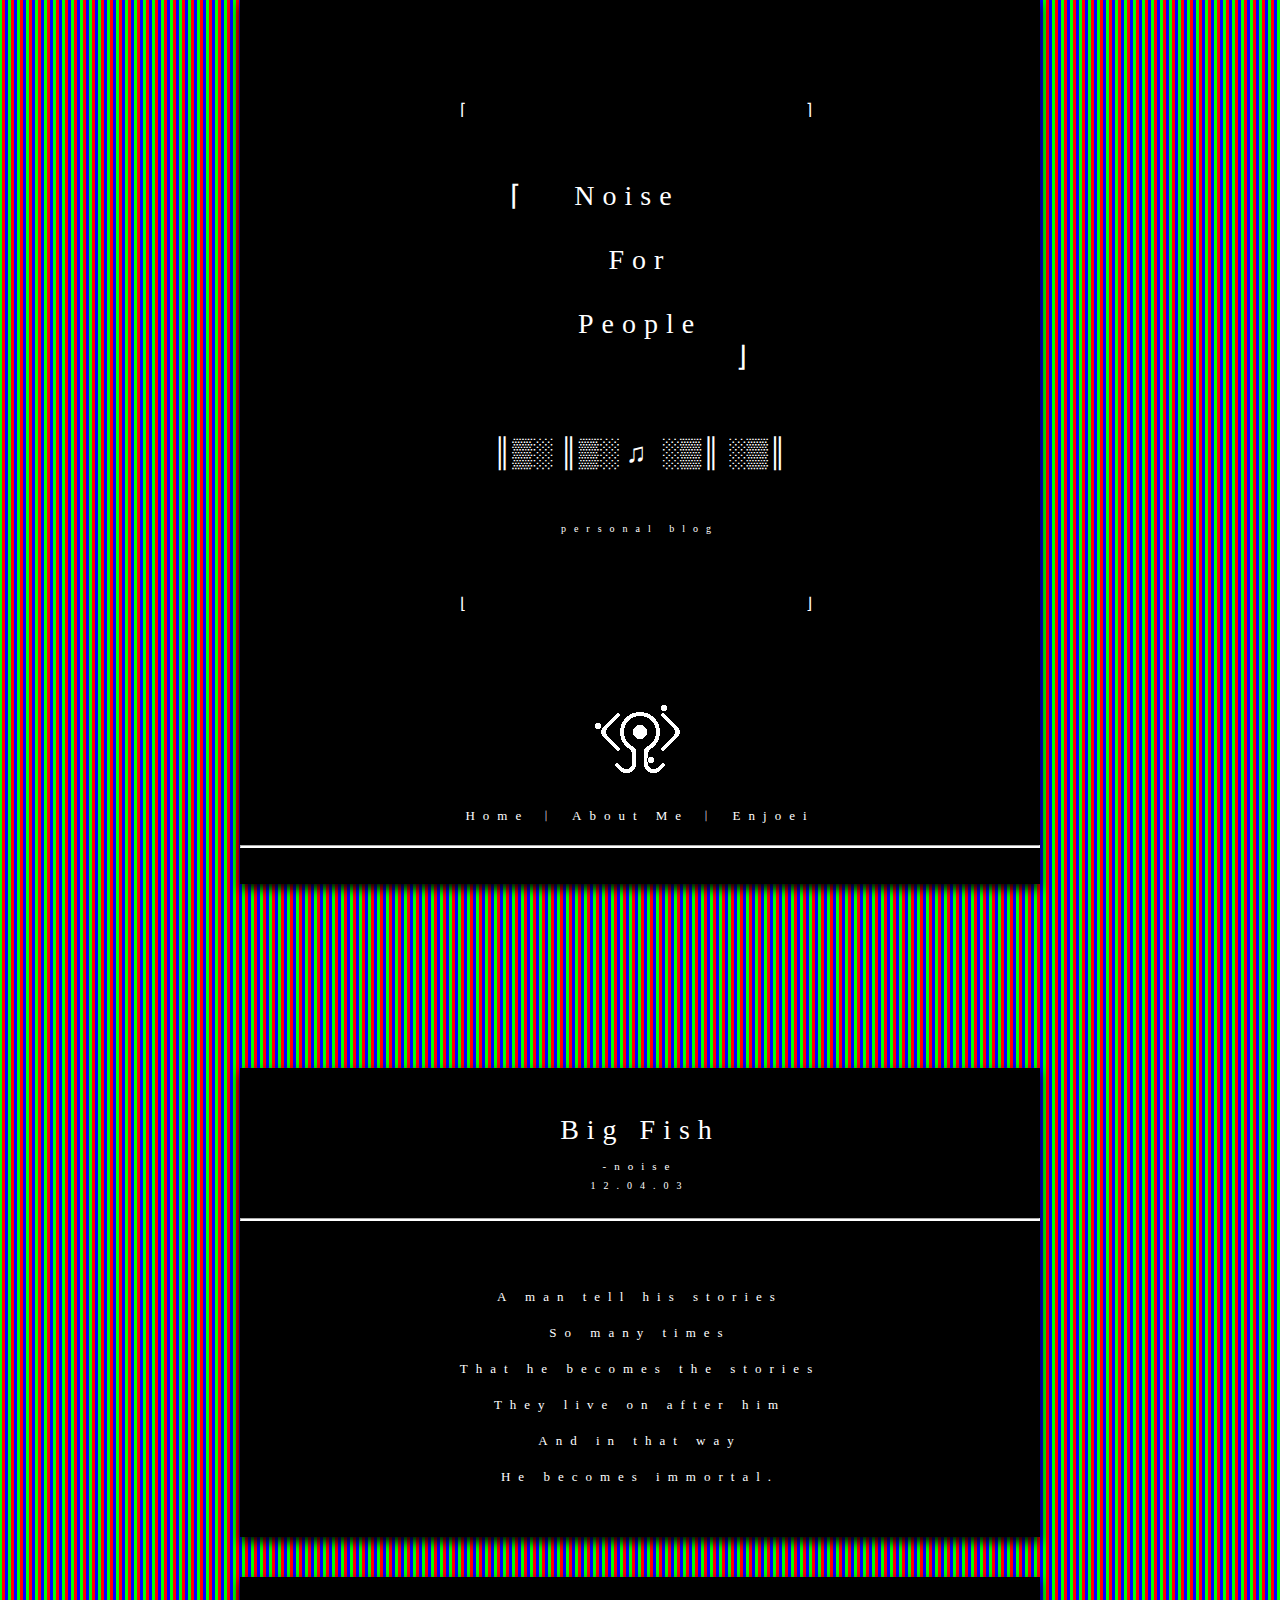
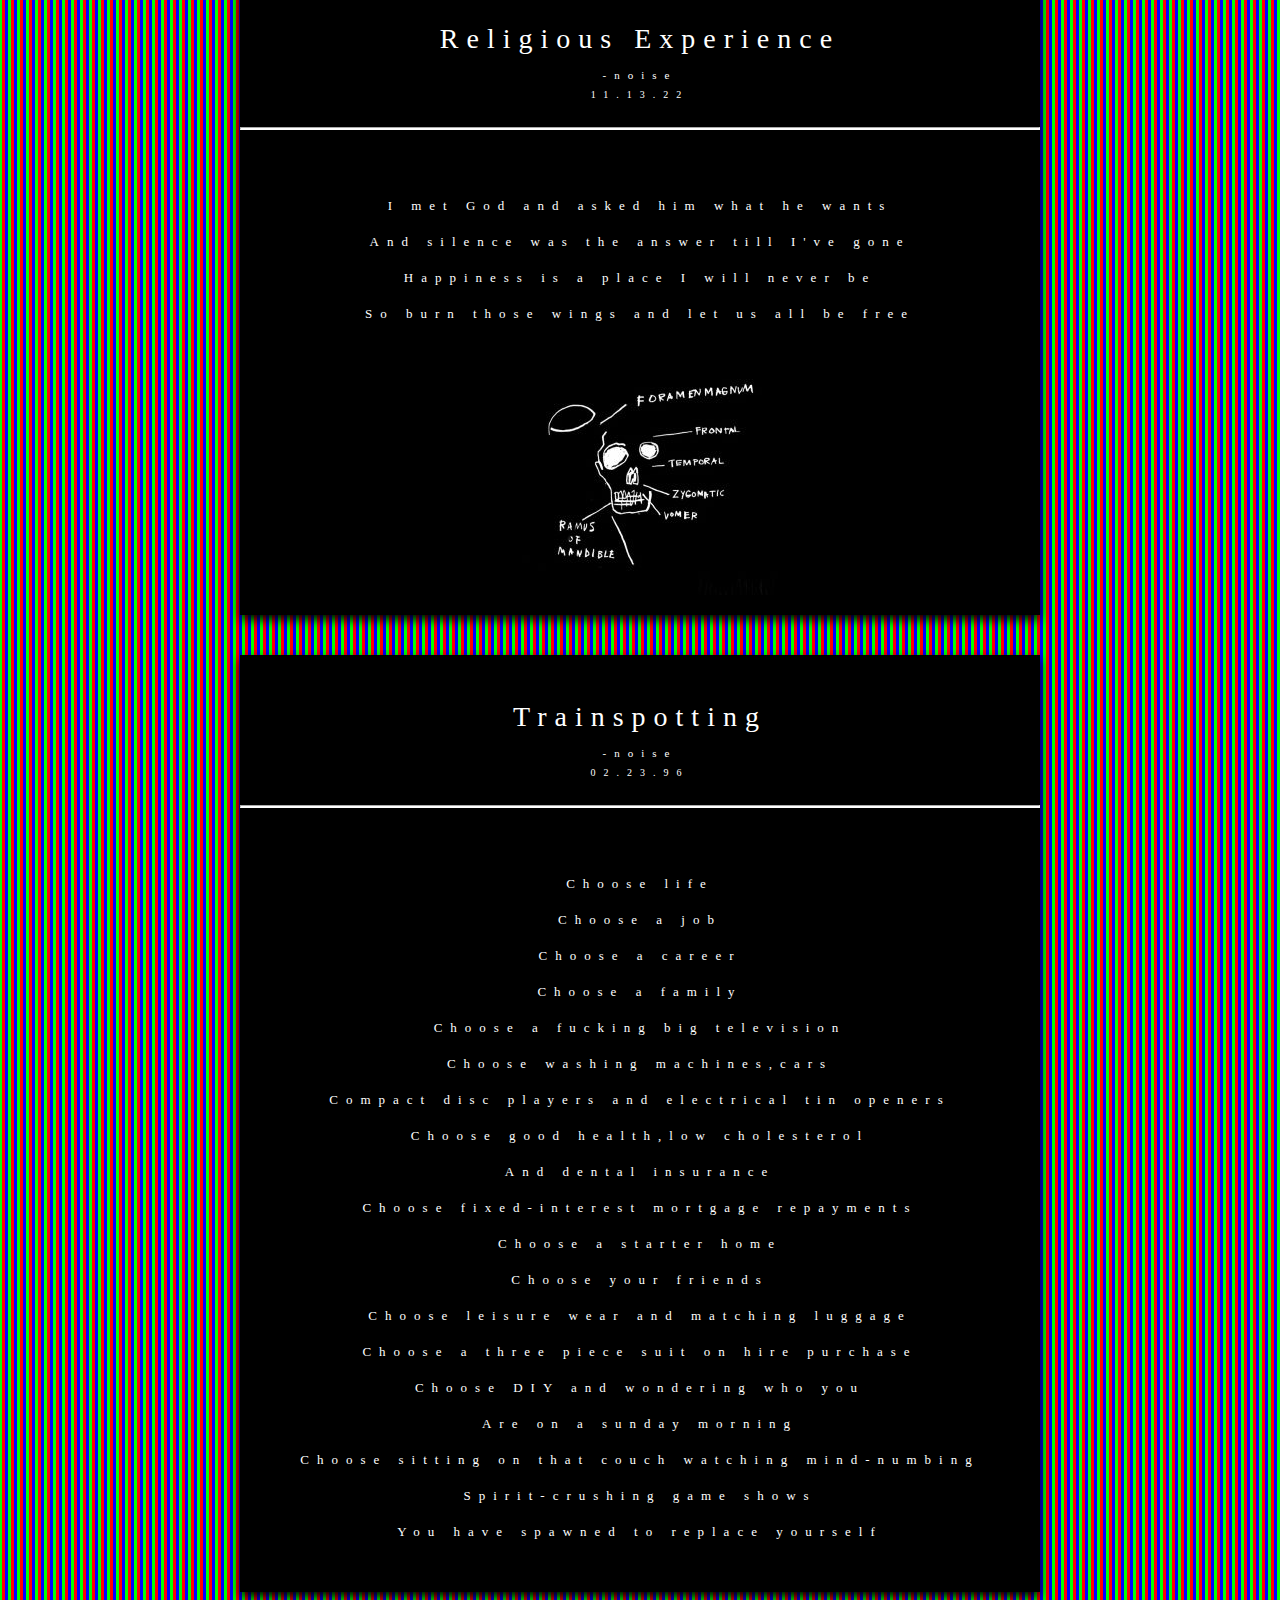
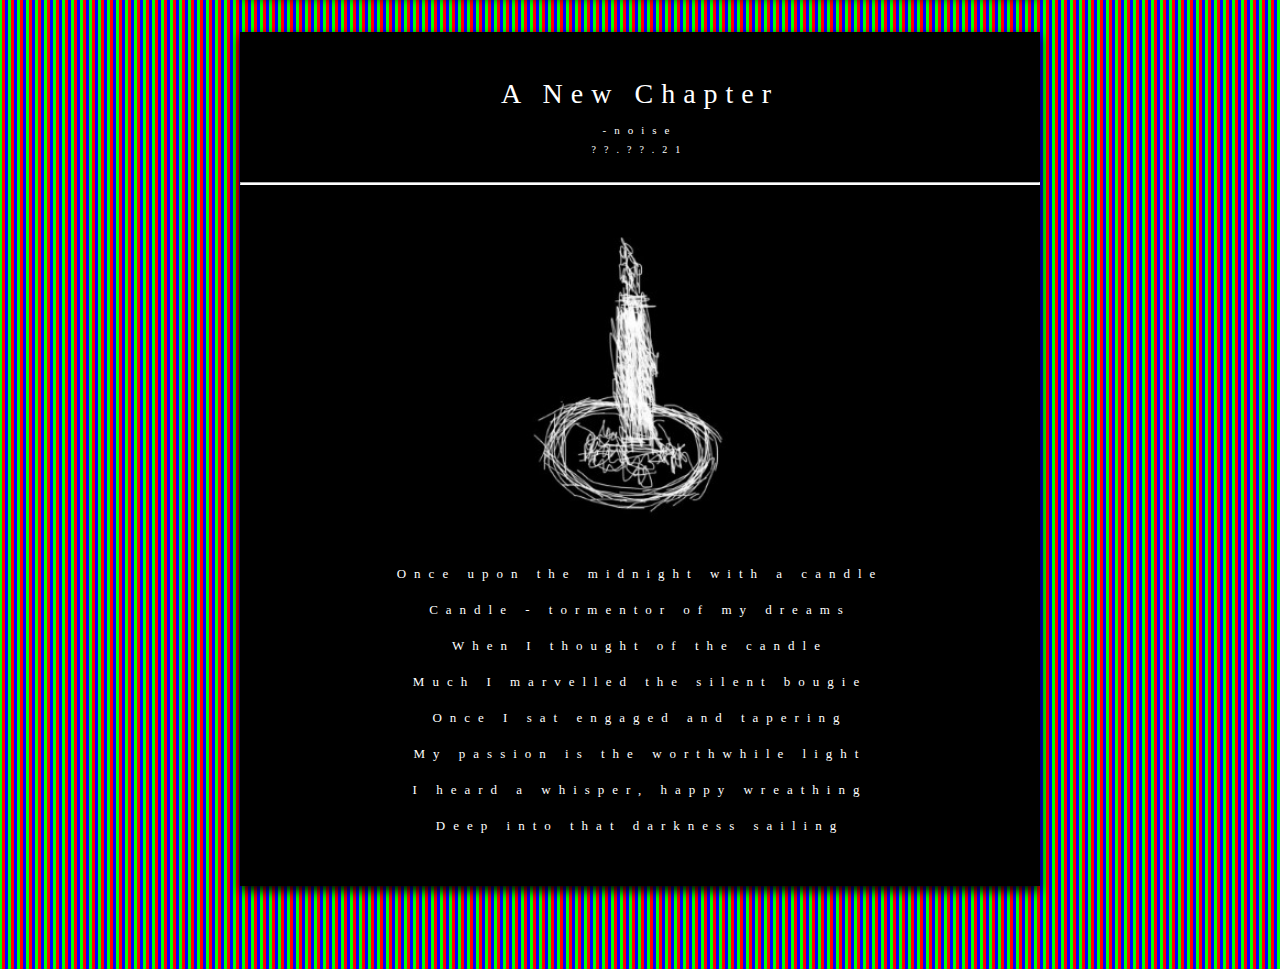
<file: index.html>
<!DOCTYPE html>
<html xmlns="http://www.w3.org/1999/xhtml">


<head>
<meta http-equiv="Content-Type" content="text/html; charset=UTF-8" />
<meta name="viewport" content="width=device-width, initial-scale=0.5">
<title>ₙ ₒ ᵢ ₛ ₑ  𝆑 ₒ ᵣ  ₚ ₑ ₒ ₚ ₗ ₑ </title>

<link rel="stylesheet" type="text/css" href="stylesheet.css">
<link type="text/css" rel="stylesheet" media="screen and (max-width: 800px)" href="stylesheetU800px.css">

<!--   <link rel="shortcut icon" type="img/jpg" href=""> -->
</head>

<body>
<div id="navbar">
  <p class="blinkFrame blink"> &lceil; </p>
  <p class="blinkFrame blink"> &rceil; </p>
  <h1> <span class="wiredAnim"> &lceil;&nbsp;&nbsp;&nbsp;Noise&nbsp;&nbsp;&nbsp;&nbsp;&nbsp;&nbsp;<br><br>
    </span> <span class="wdel1s">For</span> <br> <br>
    <span class="wdel2s"> People </span> <span class="wdel3s"> <br>
    &nbsp;&nbsp;&nbsp;&nbsp;&nbsp;&nbsp;&nbsp;&nbsp;&nbsp;&nbsp;&nbsp;&nbsp;&nbsp;&nbsp;&rfloor;<br>
    </span> <br />
    <br />
    <span id="note"> <span class="del6s">║</span><span class="del5s">▒</span><span class="del4s">░</span> <span class="del2s">║</span><span class="del1s5ms">▒</span><span class="del1s">░</span> <span class="Bfast">♫</span> <span class="del1s">░</span><span class="del1s5ms">▒</span><span class="del2s">║</span> <span class="del4s">░</span><span class="del5s">▒</span><span class="del6s">║</span> </span> </h1>
  <br />
<!-- <h6>[make me sad]</h6> -->
  <br />
  <br />
  <p class="intro"> personal blog </p>
<!--   <br />
 <br /> -->
  <!--  <p class="copy"> Copyright  &copy; 2021 </p> -->
  
  <p class="blinkFrame blink"> &lfloor; </p>
  <p class="blinkFrame blink"> &rfloor; </p>
  <img class="logo" src="ezgif.com-gif-maker.gif" />
  <p id="navline">  <a href="index.html">Home</a> ︱ <a href="AboutMe.html">About Me</a> ︱  
<!-- <a href="playlist.html">Playlist</a>   --> <a href="https://www.enjoei.com.br/@tom-loja?sid=77dac0d0-47df-4795-96f1-bfb64754f26e-1656747825191" target=”_blank”>Enjoei</a>
  <hr />
  <br />

  <br />
</div>
<br>
  <br>
  <br>
  <br>
   <br>
  <br>
  <br>
  <br>
</a>
  
  <div class="article">
  <div class="iconA"></div>
  <h1>Big Fish</h1>
  <h5 class="author">-noise<br />
  </h5>
  <h5 class="date">12.04.03</h5>
     <br />
  <br />
  <hr />
  <br>
  <br>
  <br>
    <p>A man tell his stories</p>
    <p>So many times</p>
    <p>That he becomes the stories</p>
    <p>They live on after him</p>
    <p>And in that way</p>
    <p>He becomes immortal.</p>
   <br>
  <br>
</div> 
     
  <div class="article">
  <div class="iconA"></div>
  <h1>Religious Experience</h1>
  <h5 class="author">-noise<br />
  </h5>
  <h5 class="date">11.13.22</h5>
  <br />
  <br />
  <hr />
  <br>
  <br>
  <br>
    <p>I met God and asked him what he wants</p>
    <p>And silence was the answer till I've gone</p>
        <p>Happiness is a place I will never be</p>
    <p>So burn those wings and let us all be free</p>
    <br>
    
 <img src="skull3.png"> 
      <br>
    <br>
 
  </div>
  
    

<div class="article">
  <div class="iconA"></div>
  <h1>Trainspotting</h1>
  <h5 class="author">-noise<br />
  </h5>
  <h5 class="date">02.23.96</h5>
  <br />
  <br />
  <hr />
  <br>
  <br>
  <br>
  <p>Choose life</p>
  <p>Choose a job</p>
  <p>Choose a career</p>
  <p>Choose a family</p>
  <p>Choose a fucking big television</p>
  <p>Choose washing machines,cars</p>
  <p>Compact disc players and electrical tin openers</p>
  <p>Choose good health,low cholesterol</p>
  <p>And dental insurance</p>
  <p>Choose fixed-interest mortgage repayments</p>
  <p>Choose a starter home</p>
  <p>Choose your friends</p>
  <p>Choose leisure wear and matching luggage</p>
  <p>Choose a three piece suit on hire purchase</p>
  <p>Choose DIY and wondering who you</p>
  <p>Are on a sunday morning</p>
  <p>Choose sitting on that couch watching mind-numbing</p>
  <p>Spirit-crushing game shows</p>
  <p>You have spawned to replace yourself</p>
  
  <br>
  <br>
</div>




<div class="article">
  <div class="iconA"></div>
  <h1>A New Chapter </h1>
  <h5 class="author">-noise<br />
  </h5>
  <h5 class="date">??.??.21</h5>
  <br />
  <br />
  <hr />
  <br>
  <br>
  <img src="candle2.png">
  <br>
  <br>
  <p>Once upon the midnight with a candle</p>
  <p>Candle - tormentor of my dreams</p>
  <p>When I thought of the candle</p>
  <p>Much I marvelled the silent bougie</p>
  <p>Once I sat engaged and tapering</p>
  <p>My passion is the worthwhile light</p>
  <p>I heard a whisper, happy wreathing</p>
  <p>Deep into that darkness sailing</p>
  <br>
  <br>
</div>


</div>
 <div id="footer">
  <br>
<!--  <span>noise<i>　&copy; MMXXI</i> </span> </div> -->

</body>


</html>
</file>
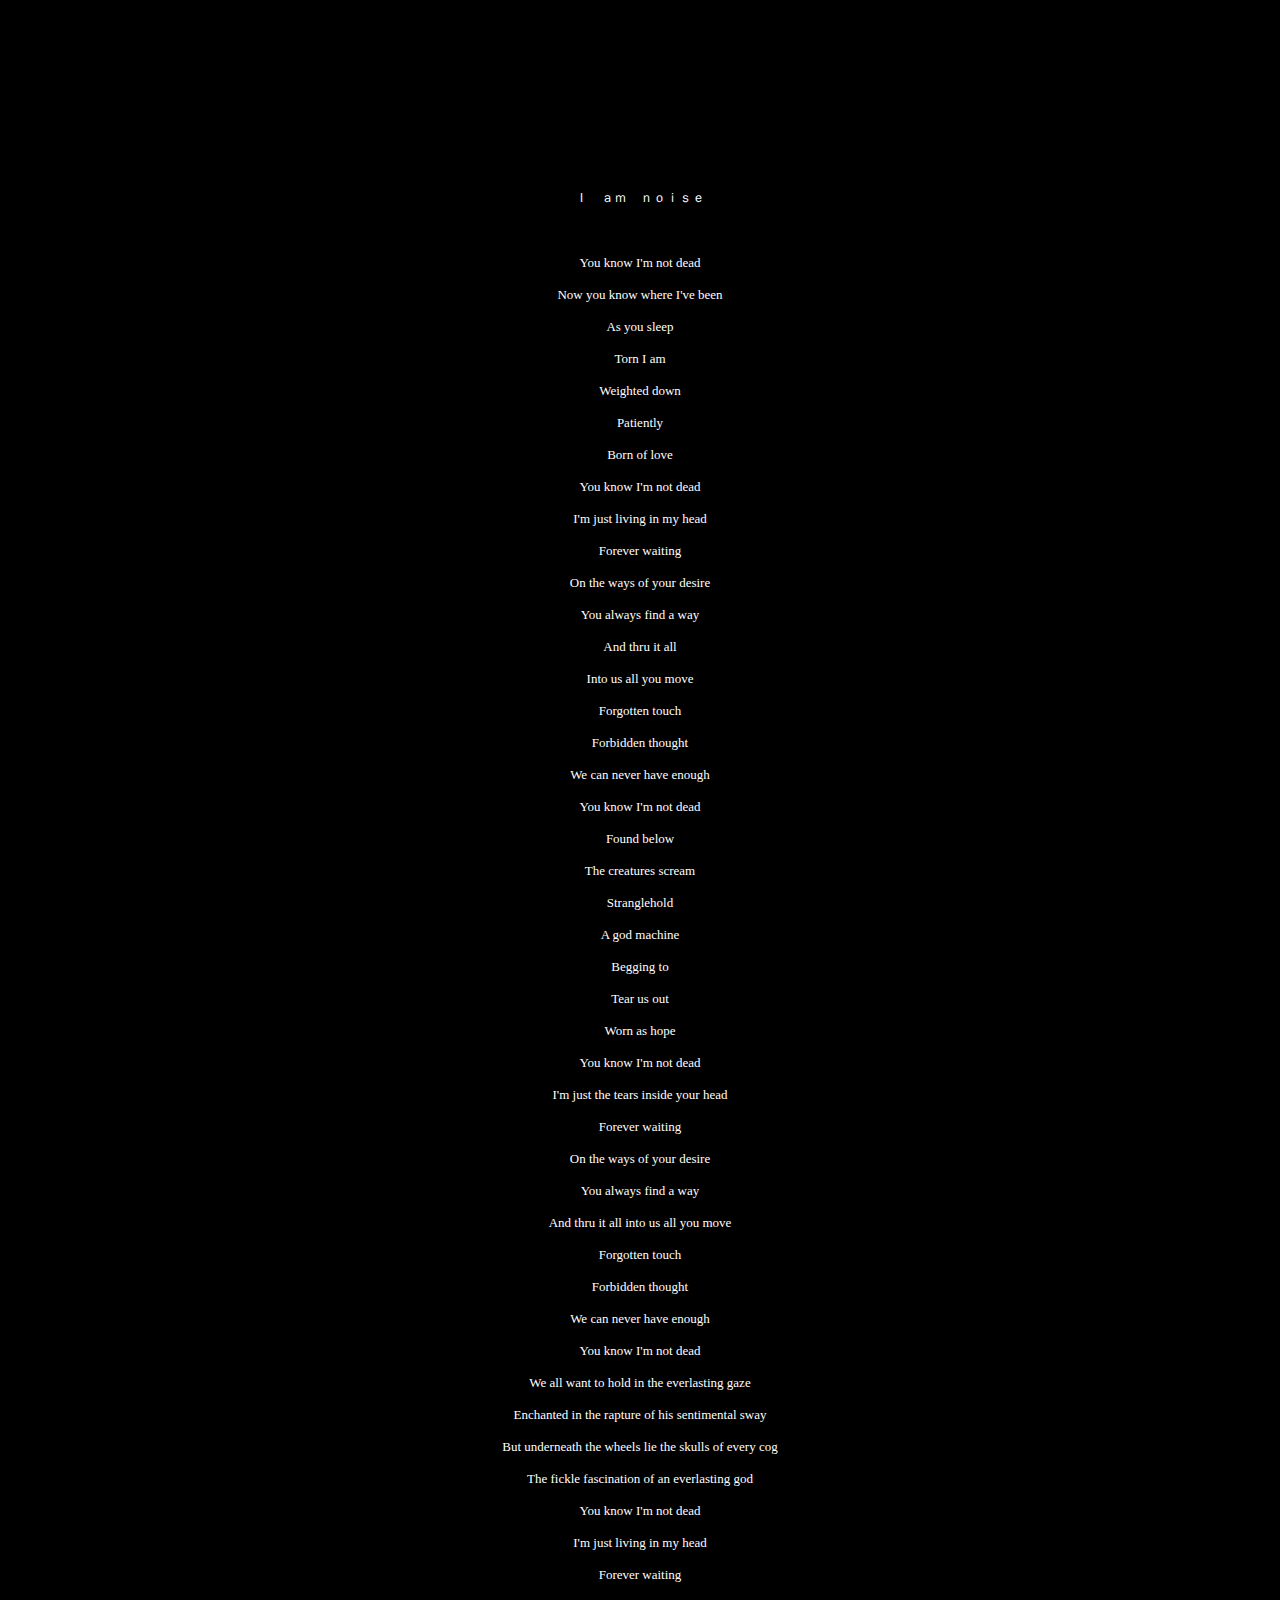
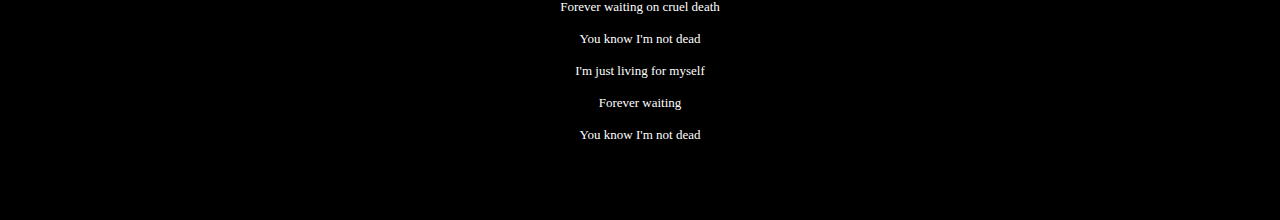
<file: AboutMe.html>
<!DOCTYPE html>
<html>



<head>



  <meta charset="UTF-8">
  <meta name="viewport" content="width=device-width, initial-scale=1.0">
  <title>ⁱˢ ᵗʸᵖⁱⁿᵍ···  </title>
  
  </head>
  
<body 
style="background-color:#000; margin:auto; font-size: 13px;" >


<div align="center">
<br>
<br>
<br>



<br>
<br>
<br>
<br>
<br>
<br>
<br>

 
<br><p style="color:#fff">Ｉ　ａｍ　ｎｏｉｓｅ
<br>
  <br>
<br>
<br>You know I'm not dead 
<br>
<br>Now you know where I've been 
<br>
<br>As you sleep 
<br>
<br>Torn I am 
<br>
<br>Weighted down 
<br>
<br>Patiently 
<br>
<br>Born of love 
<br>
<br>You know I'm not dead 
<br>
<br>I'm just living in my head 
<br>
<br>Forever waiting 
<br>
<br>On the ways of your desire 
<br>
<br>You always find a way 
<br>
<br>And thru it all 
<br>
<br>Into us all you move 
<br>
<br>Forgotten touch 
<br>
<br>Forbidden thought 
<br>
<br>We can never have enough 
<br>
<br>You know I'm not dead 
<br>
<br>Found below 
<br>
<br>The creatures scream 
<br>
<br>Stranglehold 
<br>
<br>A god machine 
<br>
<br>Begging to 
<br>
<br>Tear us out 
<br>
<br>Worn as hope 
<br>
<br>You know I'm not dead 
<br>
<br>I'm just the tears inside your head 
<br>
<br>Forever waiting 
<br>
<br>On the ways of your desire 
<br>
<br>You always find a way 
<br>
<br>And thru it all into us all you move 
<br>
<br>Forgotten touch 
<br>
<br>Forbidden thought 
<br>
<br>We can never have enough 
<br>
<br>You know I'm not dead 
<br>
<br>We all want to hold in the everlasting gaze 
<br>
<br>Enchanted in the rapture of his sentimental sway 
<br>
<br>But underneath the wheels lie the skulls of every cog 
<br>
<br>The fickle fascination of an everlasting god 
<br>
<br>You know I'm not dead 
<br>
<br>I'm just living in my head 
<br>
<br>Forever waiting 
<br>
<br>Forever waiting on cruel death 
<br>
<br>You know I'm not dead 
<br>
<br>I'm just living for myself 
<br>
<br>Forever waiting 
<br>
<br>You know I'm not dead
<br><br></p>◆

<br>
<br>
<br>
</div>
</body>


</html>
</file>
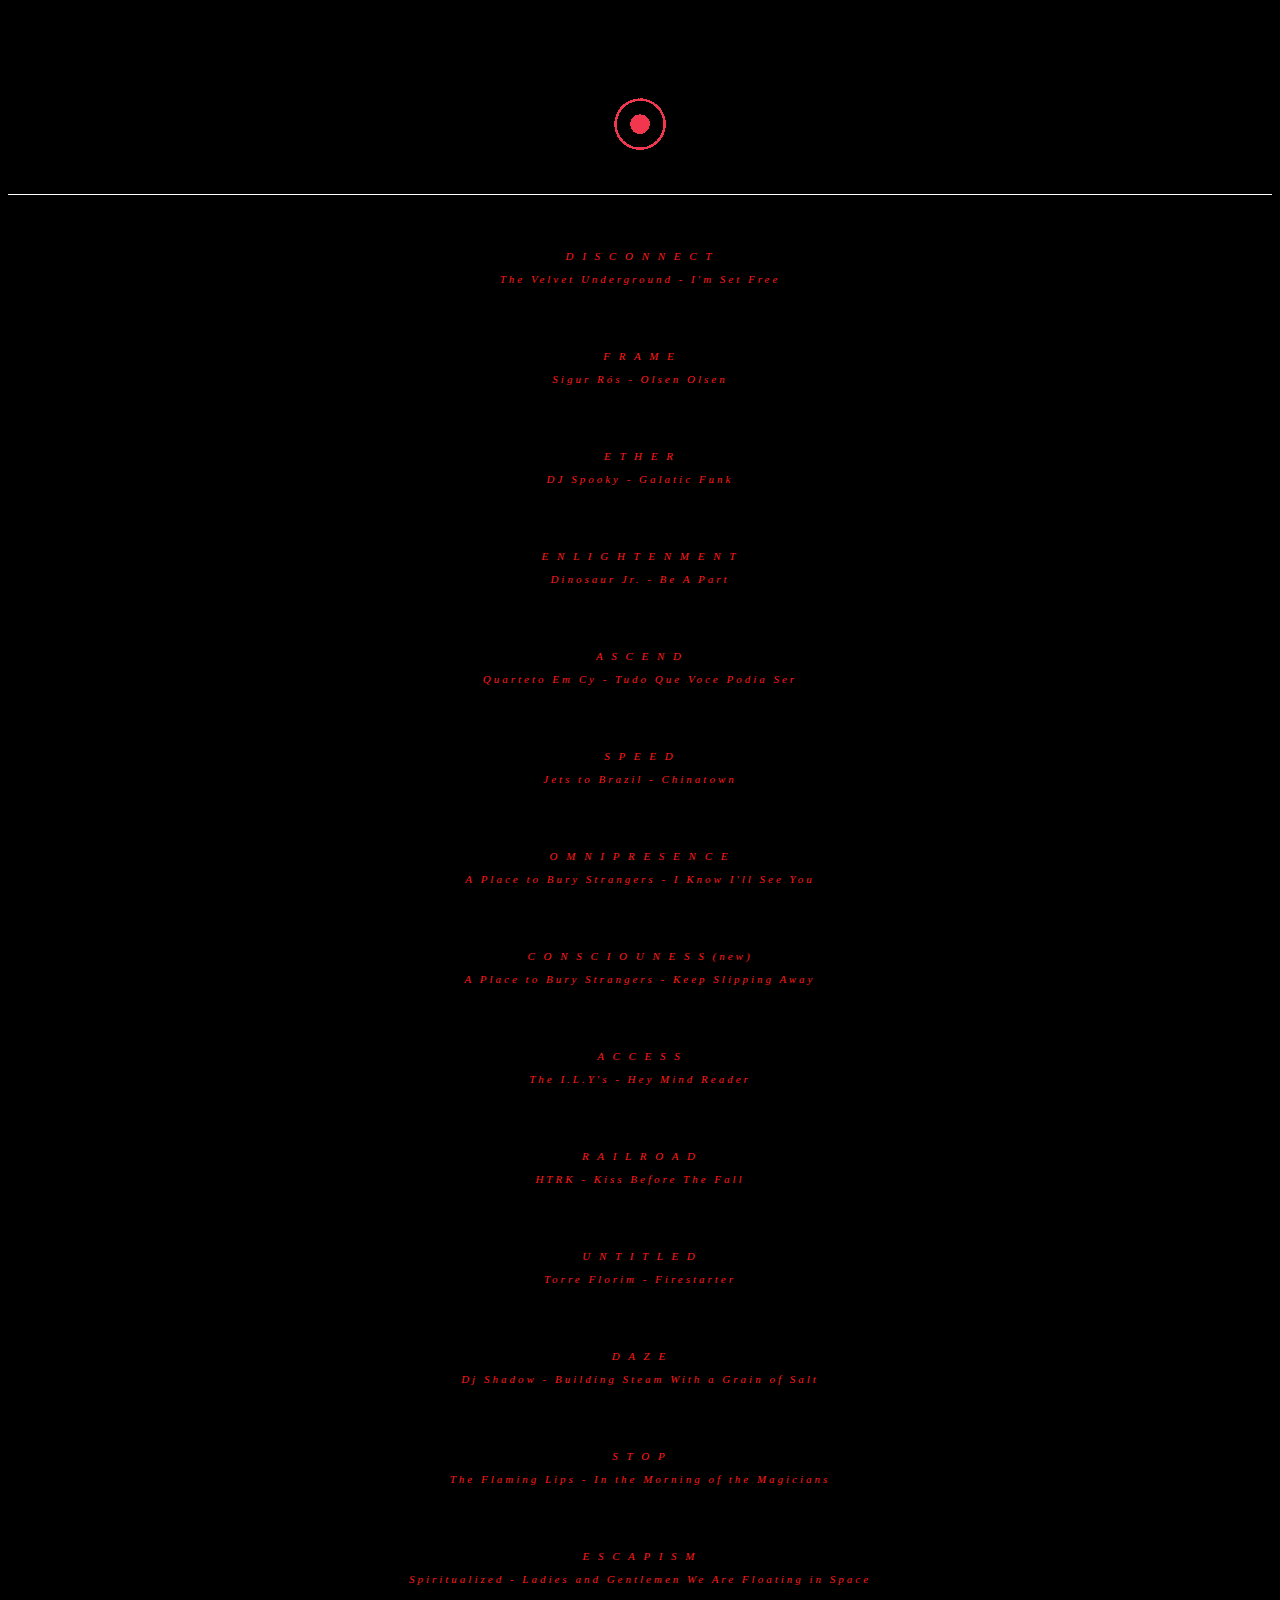
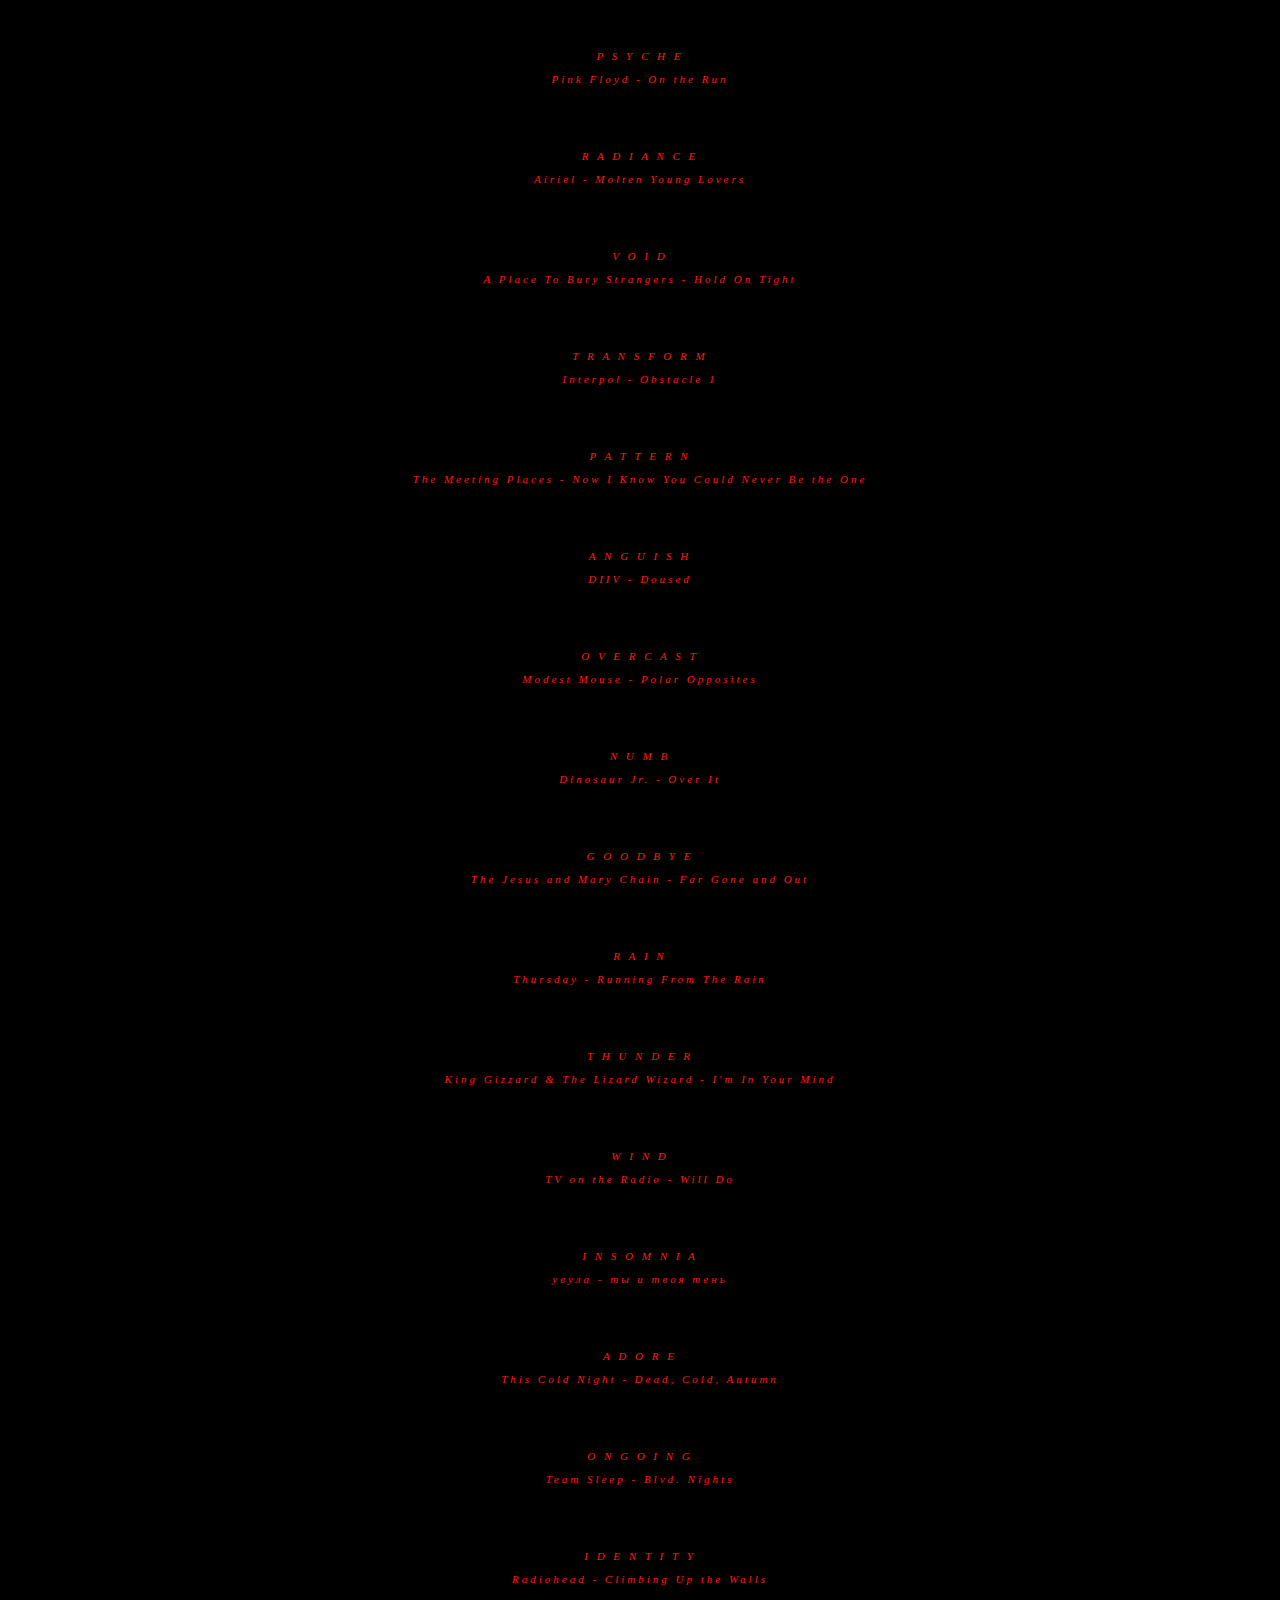
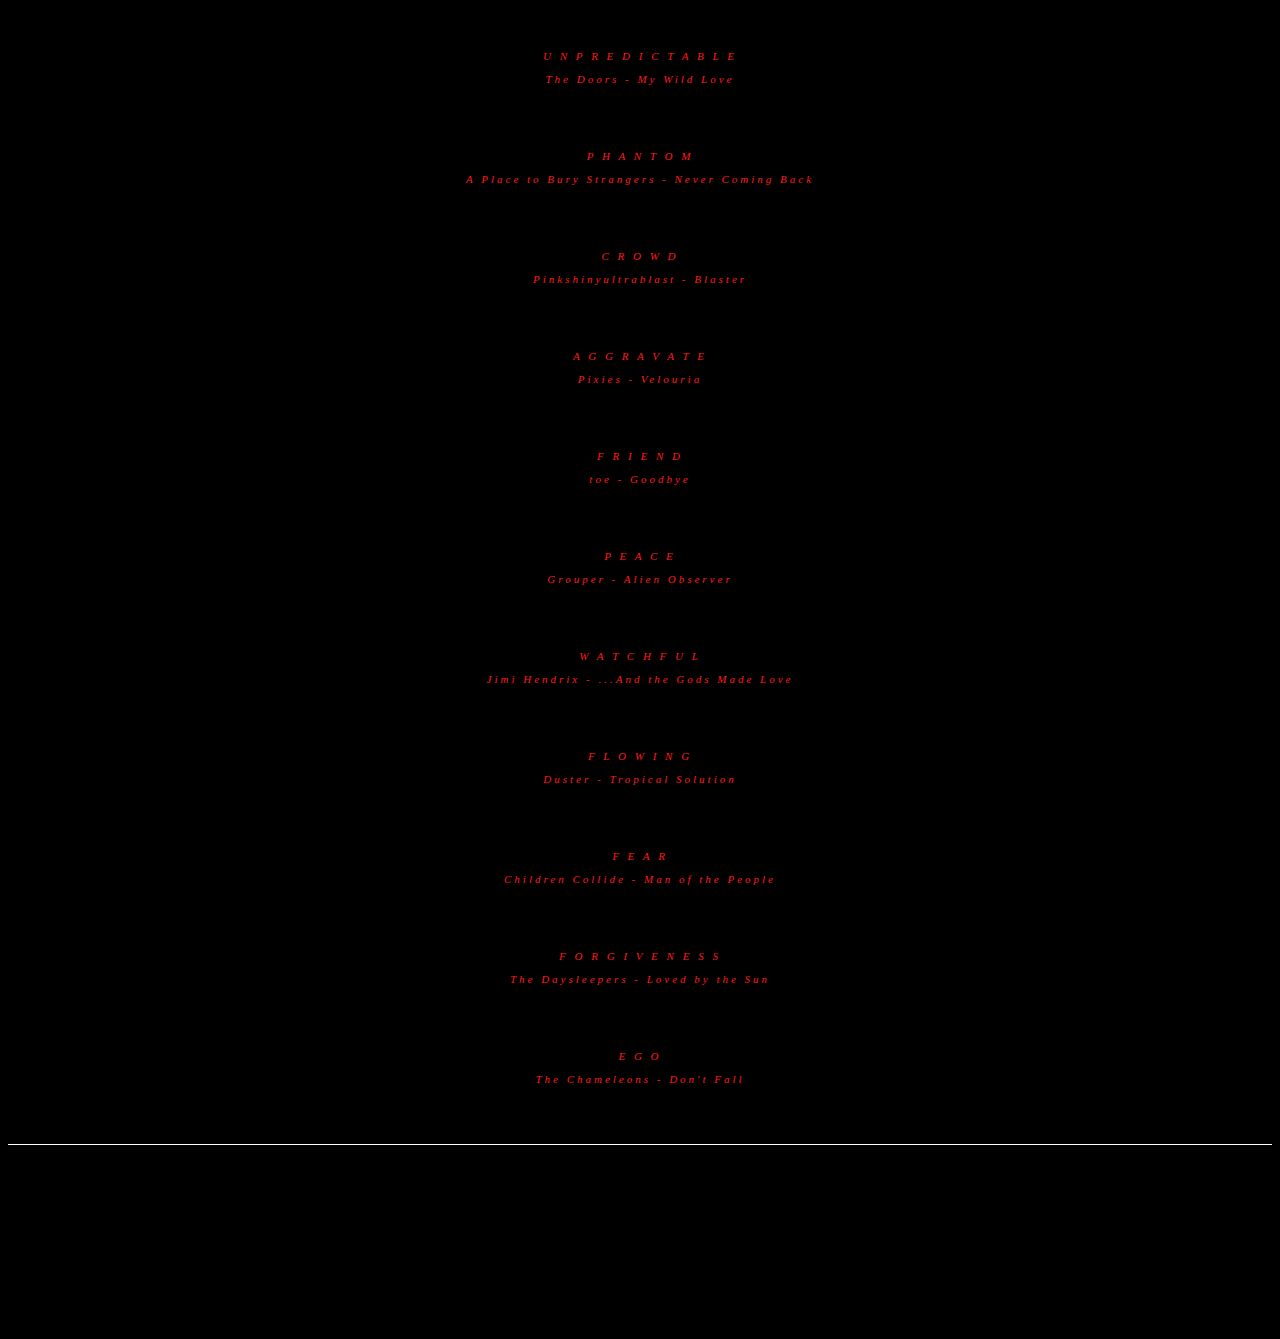
<file: playlist.html>
<!DOCTYPE html>

<head>
<link rel="shortcut icon" href="">
<title> ᵖ ˡ ᵃ ʸ ˡ ⁱ ˢ ᵗ </title>
<meta http-equiv="Content-Type" content="text/html; charset=UTF-8">
 <script src="main.js" async> </script>
<link rel= "stylesheet" href="https://cdnjs.cloudflare.com/ajax/libs/font-awesome/6.0.0-beta3/css/all.min.css">
</head>

<body style="background-color:#000">
<div>
<style>
  html {
     scroll-behavior: smooth;
 }
 
 .scroll-to-top {
     position: fixed;
     bottom: 120px;
     right: 250px;
     border-radius: 50%;
     width: 58px;
     height: 58px;
     font-size: 30px;
     color: #fff;
     background-color: #000;
     border: 0;
    text-align: center;
  
    }
    
  .song {
     
     display: grid;
     place-items: center;
 }

 .title {

    text-align: center;

 }
    
   

 
 
a:link {color:#ff1919;}
a:visited {color:#ff1919;}
a:hover {color:#fff;}
a:active {color:#ff1919;}
</style>
<br>

 <style>
TEXT_MAIN {letter-spacing:3px; color: #fff; font-size: 11px;}

</style>

<style>
hr { background-color: #fff; height: 1px; border: 0;}
</style>


<h1 style= "color:#ff1919; text-align: center;"
<br><br><a href="index.html">
<img draggable="false" src="light.gif" alt="home" width="90" height="80"></a><br></h1> 




<hr>
<TEXT_MAIN><i>

    <br>
    <br>
 

<p class="title"style="color:#ff1919">D I S C O N N E C T</p>
<a class="song" href="https://www.last.fm/music/The+Velvet+Underground/_/I%27m+Set+Free" target="_blank" STYLE="TEXT-DECORATION: NONE">The Velvet Underground  - I'm Set Free</a>

<br><br><br> 
 
<p class="title" style="color:#ff1919">F R A M E</p> 
<a class="song" href="https://www.last.fm/music/Sigur+R%C3%B3s/_/Olsen+Olsen" target="_blank" STYLE="TEXT-DECORATION: NONE">Sigur Rós - Olsen Olsen</a>

<br><br><br> 
 
<p class="title" style="color:#ff1919">E T H E R</p>
<a class="song"  href="https://www.last.fm/music/DJ+Spooky/_/Galactic+Funk" target="_blank" STYLE="TEXT-DECORATION: NONE">DJ Spooky - Galatic Funk</a>

<br><br><br>
 

<p class="title" style="color:#ff1919">E N L I G H T E N M E N T</p>
<a class="song"  href="https://www.last.fm/music/Dinosaur+Jr./_/Be+A+Part" target="_blank" STYLE="TEXT-DECORATION: NONE">Dinosaur Jr. - Be A Part</a>

<br><br><br> 

<p class="title" style="color:#ff1919">A S C E N D</p>
<a class="song" href="https://www.last.fm/music/Quarteto+Em+Cy/_/Tudo+Que+Voce+Podia+Ser" target="_blank" STYLE="TEXT-DECORATION: NONE">Quarteto Em Cy - Tudo Que Voce Podia Ser</a>
 
<br><br><br>
 
 <p class="title" style="color:#ff1919">S P E E D</p>
<a class="song" href="https://www.last.fm/music/Jets+to+Brazil/_/Chinatown" target="_blank" STYLE="TEXT-DECORATION: NONE">Jets to Brazil - Chinatown</a>
 
<br><br><br>
 
<p class="title" style="color:#ff1919">O M N I P R E S E N C E</p>
<a class="song"  href="https://www.last.fm/music/A+Place+to+Bury+Strangers/_/I+Know+I%27ll+See+You" target="_blank" STYLE="TEXT-DECORATION: NONE">A Place to Bury Strangers - I Know I'll See You</a>

<br><br><br> 
 
<p class="title" style="color:#ff1919">C O N S C I O U N E S S (new)</p>
<a class="song"  href="https://www.last.fm/music/A+Place+to+Bury+Strangers/_/Keep+Slipping+Away" target="_blank" STYLE="TEXT-DECORATION: NONE">A Place to Bury Strangers - Keep Slipping Away</a>

<br><br><br> 
 
<p class="title" style="color:#ff1919">A C C E S S</p>
<a class="song"  href="https://www.last.fm/music/The+I.L.Y%27s/_/Hey+Mind+Reader" target="_blank" STYLE="TEXT-DECORATION: NONE">The I.L.Y's - Hey Mind Reader</a>

<br><br><br> 

<p class="title"  style="color:#ff1919">R A I L R O A D </p>
<a class="song" href="https://www.last.fm/music/HTRK/_/Kiss+Before+The+Fall" target="_blank" STYLE="TEXT-DECORATION: NONE">HTRK - Kiss Before The Fall</a>

<br><br><br>  
 
<p class="title" style="color:#ff1919">U N T I T L E D</p> 
<a class="song" href="https://www.last.fm/music/Torre+Florim/_/Firestarter" target="_blank" STYLE="TEXT-DECORATION: NONE">Torre Florim - Firestarter</a>

<br><br><br>

<p class="title" style="color:#ff1919">D A Z E</p>
<a class="song"  href="https://www.last.fm/music/DJ+Shadow/_/Building+Steam+With+a+Grain+of+Salt" target="_blank" STYLE="TEXT-DECORATION: NONE">Dj Shadow - Building Steam With a Grain of Salt</a>
 
<br><br><br>
 
<p class="title"  style="color:#ff1919">S T O P</p>
<a class="song"  href="https://www.last.fm/music/The+Flaming+Lips/_/In+the+Morning+of+the+Magicians" target="_blank" STYLE="TEXT-DECORATION: NONE">The Flaming Lips - In the Morning of the Magicians</a>

<br><br><br>    

<p class="title" style="color:#ff1919">E S C A P I S M</p>
<a class="song" href="https://www.last.fm/music/Spiritualized/_/Ladies+and+Gentlemen+We+Are+Floating+in+Space" target="_blank" STYLE="TEXT-DECORATION: NONE">Spiritualized - Ladies and Gentlemen We Are Floating in Space</a>

<br><br><br>

<p class="title" style="color:#ff1919">P S Y C H E</p>
<a class="song"  href="https://www.last.fm/music/Pink+Floyd/_/On+the+Run" target="_blank" STYLE="TEXT-DECORATION: NONE">Pink Floyd - On the Run</a>

<br><br><br>
 
<p class="title" style="color:#ff1919">R A D I A N C E</p>
<a class="song" href="https://www.last.fm/music/Airiel/_/Molten+Young+Lovers" target="_blank" STYLE="TEXT-DECORATION: NONE">Airiel - Molten Young Lovers</a>
 
<br><br><br>
 
<p class="title"  style="color:#ff1919">V O I D</p>  
<a class="song"  href="https://www.youtube.com/watch?v=wRFCQO5YS64" target="_blank" STYLE="TEXT-DECORATION: NONE">A Place To Bury Strangers - Hold On Tight </a>

<br><br><br>
 
<p class="title"  style="color:#ff1919">T R A N S F O R M</p>
<a class="song"  href="https://www.last.fm/music/Interpol/_/Obstacle+1" target="_blank" STYLE="TEXT-DECORATION: NONE">Interpol - Obstacle 1</a>

<br><br><br>  
 
<p class="title" style="color:#ff1919">P A T T E R N</p>
<a class="song" href="https://www.last.fm/music/The+Meeting+Places/_/Now+I+Know+You+Could+Never+Be+the+One" target="_blank" STYLE="TEXT-DECORATION: NONE">The Meeting Places - Now I Know You Could Never Be the One</a>

<br><br><br>

<p class="title" style="color:#ff1919">A N G U I S H</p> 
<a class="song"  href="https://www.last.fm/music/DIIV/_/Doused" target="_blank" STYLE="TEXT-DECORATION: NONE">DIIV - Doused</a>

<br><br><br> 

<p class="title" style="color:#ff1919">O V E R C A S T</p>
<a class="song"  href="https://www.last.fm/music/Modest+Mouse/_/Polar+Opposites" target="_blank" STYLE="TEXT-DECORATION: NONE">Modest Mouse - Polar Opposites</a>

<br><br><br> 

<p class="title"  style="color:#ff1919">N U M B</p> 
<a class="song"  href="https://www.last.fm/music/Dinosaur+Jr./_/Over+It" target="_blank" STYLE="TEXT-DECORATION: NONE">Dinosaur Jr. - Over It</a>

<br><br><br>
 
<p class="title" style="color:#ff1919">G O O D B Y E</p>
<a class="song"  href="https://www.last.fm/music/The+Jesus+and+Mary+Chain/_/Far+Gone+and+Out" target="_blank" STYLE="TEXT-DECORATION: NONE">The Jesus and Mary Chain - Far Gone and Out</a>

<br><br><br> 

<p class="title" style="color:#ff1919">R A I N</p> 
<a class="song" href="https://www.last.fm/music/Thursday/_/Running+From+The+Rain" target="_blank" STYLE="TEXT-DECORATION: NONE">Thursday - Running From The Rain</a>
 
<br><br><br>

<p class="title"style="color:#ff1919">T H U N D E R</p>
<a class="song" href="https://www.last.fm/music/King+Gizzard+&+The+Lizard+Wizard/_/I%27m+In+Your+Mind" target="_blank" STYLE="TEXT-DECORATION: NONE">King Gizzard & The Lizard Wizard - I'm In Your Mind</a>

<br><br><br>

<p class="title" style="color:#ff1919">W I N D</p>
<a class="song" href="https://www.last.fm/music/TV+on+the+Radio/_/Will+Do" target="_blank" STYLE="TEXT-DECORATION: NONE"> TV on the Radio - Will Do</a>

<br><br><br>
 
<p class="title"  style="color:#ff1919">I N S O M N I A</p>
<a class="song"  href="https://www.last.fm/music/%D1%83%D0%B2%D1%83%D0%BB%D0%B0/_/%D1%82%D1%8B+%D0%B8+%D1%82%D0%B2%D0%BE%D1%8F+%D1%82%D0%B5%D0%BD%D1%8C" target="_blank" STYLE="TEXT-DECORATION: NONE">увула - ты и твоя тень</a>

<br><br><br>
 
 <p class="title"  style="color:#ff1919">A D O R E</p>
<a class="song"  href="https://www.last.fm/music/This+Cold+Night/_/Dead,+Cold,+Autumn" target="_blank" STYLE="TEXT-DECORATION: NONE">This Cold Night - Dead, Cold, Autumn</a>

<br><br><br>

<p class="title" style="color:#ff1919">O N G O I N G</p>
<a class="song" href="https://www.last.fm/music/Team+Sleep/_/Blvd.+Nights" target="_blank" STYLE="TEXT-DECORATION: NONE">Team Sleep - Blvd. Nights</a>

<br><br><br>

<p class="title" style="color:#ff1919">I D E N T I T Y</p>
<a class="song" href="https://www.last.fm/music/Radiohead/_/Climbing+Up+the+Walls" target="_blank" STYLE="TEXT-DECORATION: NONE">Radiohead - Climbing Up the Walls</a>
 
<br><br><br>

<p class="title" style="color:#ff1919">U N P R E D I C T A B L E</p>
<a class="song" href="https://www.last.fm/music/The+Doors/_/My+Wild+Love" target="_blank" STYLE="TEXT-DECORATION: NONE">The Doors - My Wild Love</a>

<br><br><br> 

<p class="title"style="color:#ff1919">P H A N T O M</p>
<a class="song" href="https://www.last.fm/music/A+Place+to+Bury+Strangers/_/Never+Coming+Back" target="_blank" STYLE="TEXT-DECORATION: NONE">A Place to Bury Strangers - Never Coming Back</a>
 
<br><br><br>  

<p class="title" style="color:#ff1919">C R O W D</p>
<a class="song" href="https://www.last.fm/music/Pinkshinyultrablast/_/Blaster" target="_blank" STYLE="TEXT-DECORATION: NONE">Pinkshinyultrablast - Blaster</a>
 
<br><br><br>
 
<p class="title"  style="color:#ff1919">A G G R A V A T E</p> 
<a class="song"  href="https://www.last.fm/music/Pixies/_/Velouria" target="_blank" STYLE="TEXT-DECORATION: NONE">Pixies - Velouria</a>

<br><br><br> 
 
<p class="title"  style="color:#ff1919">F R I E N D</p>
<a class="song"  href="https://www.last.fm/music/toe/_/Goodbye" target="_blank" STYLE="TEXT-DECORATION: NONE">toe - Goodbye</a>

<br><br><br>

<p class="title" style="color:#ff1919">P E A C E</p> 
<a class="song" href="https://www.last.fm/music/Grouper/_/Alien+Observer" target="_blank" STYLE="TEXT-DECORATION: NONE">Grouper - Alien Observer</a>

<br><br><br>

<p class="title"  style="color:#ff1919">W A T C H F U L</p>
<a class="song"  href="https://www.last.fm/music/Jimi+Hendrix/_/...And+the+Gods+Made+Love" target="_blank" STYLE="TEXT-DECORATION: NONE">Jimi Hendrix - ...And the Gods Made Love</a>

<br><br><br>

<p class="title" style="color:#ff1919">F L O W I N G</p>
<a class="song" href="https://www.last.fm/music/Duster/_/Topical+Solution" target="_blank" STYLE="TEXT-DECORATION: NONE">Duster - Tropical Solution</a>

<br><br><br>
 
<p class="title" style="color:#ff1919">F E A R</p> 
<a class="song" href="https://www.youtube.com/watch?v=ZHpCUPA-4Lk" target="_blank" STYLE="TEXT-DECORATION: NONE">Children Collide - Man of the People </a>
 
<br><br><br>
 
<p class="title" style="color:#ff1919">F O R G I V E N E S S</p> 
<a class="song" href="https://www.last.fm/music/The+Daysleepers/_/Loved+by+the+Sun" target="_blank" STYLE="TEXT-DECORATION: NONE">The Daysleepers - Loved by the Sun</a>

<br><br><br>
 
<p class="title" style="color:#ff1919">E G O</p>
<a class="song" href="https://www.last.fm/music/The+Chameleons/_/Don%27t+Fall" target="_blank" STYLE="TEXT-DECORATION: NONE">The Chameleons - Don't Fall</a>

<br><br><br>
 
 <button class="scroll-to-top"><i class="fa fa-arrow-up"></i> </button>
 
<!-- <p class="title" style="color:#ff1919">R A N T</p>
<a class="song" href="########################" target="_blank"STYLE="TEXT-DECORATION: NONE"> ################## - #########</a>

<br><br><br> 
  
<p class="title" class="title" style="color:#ff1919">H A P P I N E S S</p>
<a class="song"class="song" href="https://www.last.fm/music/Trementina/_/Hazy+Youth" target="_blank" STYLE="TEXT-DECORATION: NONE">Trementina - Hazy Youth</a>

<br><br><br> 
 
<!-- <p class="title"  style="color:#ff1919">T R I P</p>
<a class="song"  href="https://youtu.be/VUn5P7tiZ5E?list=LL" target="_blank" STYLE="TEXT-DECORATION: NONE">Supercar - White Surf Style 5</a>

<br><br><br> 
 
<p class="title"  style="color:#ff1919">E C S T A S Y</p>
<a class="song"  href="https://www.last.fm/music/Ringo+Deathstarr/_/Day+Dreamy" target="_blank" STYLE="TEXT-DECORATION: NONE">Ringo Deathstarr - Day Dreamy</a>

<br><br><br>
 
<p class="title"  style="color:#ff1919">H E A D L E S S</p>
<a class="song"  href="https://www.last.fm/music/Slowdive/_/Slomo" target="_blank" STYLE="TEXT-DECORATION: NONE">Slowdive - Slomo</a>

<br><br><br>
  
 <p class="title" style="color:#ff1919">R E F U S E</p> 
<a class="song"  href="https://www.last.fm/music/Amusement+Parks+On+Fire/_/Wiper" target="_blank" STYLE="TEXT-DECORATION: NONE">Amusement Parks On Fire - Wiper</a>

<br><br><br>
 
<p class="title" style="color:#ff1919">S P I R I T</p> 
<a class="song"  href="https://www.last.fm/music/My+Bloody+Valentine/_/Glider" target="_blank" STYLE="TEXT-DECORATION: NONE">My Bloody Valentine - Glider</a>

<br><br><br>
 
 <p class="title" style="color:#ff1919">S I L E N C E</p> 
<a class="song"  href="https://www.last.fm/music/Malory/_/Silence+Flows+Through+Noise" target="_blank" STYLE="TEXT-DECORATION: NONE">Malory - Silence Flows Through Noise</a>

<br><br><br>

<p class="title"  style="color:#ff1919">N O I S E</p> 
<a class="song"  href="https://www.last.fm/music/Boris/_/Pink" target="_blank" STYLE="TEXT-DECORATION: NONE">Boris - Pink</a>

<br><br><br>

<p class="title" style="color:#ff1919">T R A N S F O R M</p>
<a class="song"  href="https://www.last.fm/music/LSD+and+the+Search+for+God/_/I+Don%27t+Care" target="_blank" STYLE="TEXT-DECORATION: NONE">LSD and the Search for God - I Don't Care</a>

<br><br><br>
 
<p class="title" style="color:#ff1919">U N K N O W N</p>
<a class="song"  href="https://www.last.fm/music/Can/_/Mushroom" target="_blank" STYLE="TEXT-DECORATION: NONE">Can - Mushroom</a>

<br><br><br>
 
<p class="title" style="color:#ff1919">E Y E S</p>
<a class="song"  href="https://www.last.fm/music/%E2%A3%8E%E2%A1%87%EA%89%BA%E1%83%9A%E0%BC%BD%E0%AE%87%E2%80%A2%CC%9B)%E0%BE%80%E2%97%9E+%E0%BC%8E%E0%BA%B6+%E0%BC%BD%E0%A7%A3%E0%A7%A2%D8%9E%E0%A7%A2%D8%9E%D8%96+%EA%89%BA%E1%83%9A/_/%CA%85%CD%A1%CD%A1%CD%A1%CD%A1%CD%A1%CD%A1%CD%A1%CD%A1%CD%A1%CD%A1%CD%A1(%C6%9F%D3%A8)%CA%83%CD%A1%CD%A1%CD%A1%CD%A1%CD%A1%CD%A1%CD%A1%CD%A1%CD%A1%CD%A1+%EA%90%91(%E0%BD%80+%E0%B6%8A%E0%BA%B9+%E0%B0%A0%E0%B1%80%E0%A9%82%E0%B3%A7%E0%BA%B9%E0%BF%83%E0%A5%82%E0%A9%82%E2%9C%A7%E2%9C%A7%E2%9C%A7%E2%9C%A7%E2%9C%A7%E2%9C%A7%E0%B7%85%E0%B6%95%E0%B8%B1%E0%BF%83%E0%A5%82%E0%A9%82%E0%BF%83%E0%A5%82%E0%A9%82" target="_blank" STYLE="TEXT-DECORATION: NONE">⣎⡇ꉺლ༽இ•̛)ྀ◞ ༎ຶ ༽ৣৢ؞ৢ؞ؖ ꉺლ - ʅ͡͡͡͡͡͡͡͡͡͡͡(ƟӨ)ʃ͡͡͡͡͡͡͡͡͡͡ ꐑ(ཀ ඊູ ఠీੂ೧ູ࿃ूੂ✧✧✧✧✧✧ළඕั࿃ूੂ࿃ूੂ</a>

<br><br><br> 

<p class="title" style="color:#ff1919">U N E A K</p> 
<a class="song"  href="https://www.last.fm/music/TV+on+the+Radio/_/DLZ" target="_blank" STYLE="TEXT-DECORATION: NONE">TV on the Radio - DLZ</a>

<br><br><br>

<p class="title"  style="color:#ff1919">M I S C O N D U C T</p>
<a class="song"  href="https://www.last.fm/music/Pixies/_/Tame" target="_blank" STYLE="TEXT-DECORATION: NONE">Pixies - Tame</a>

<br><br><br>
 
<p class="title" style="color:#ff1919">T R A N S P A R E N T</p>
<a class="song"  href="https://www.last.fm/music/Strictly+Ballroom/_/A+Picture+(1996)" target="_blank" STYLE="TEXT-DECORATION: NONE">Strictly Ballroom - A Picture</a>

<br><br><br>
 
<p class="title" style="color:#ff1919">C O N S I S T E N T</p> 
<a class="song"  href="https://www.last.fm/music/Nine+Inch+Nails/_/Mr.+Self+Destruct" target="_blank" STYLE="TEXT-DECORATION: NONE">Nine Inch Nails - Mr. Self Destruct</a>

<br><br><br>
  
<p class="title" style="color:#ff1919">C U L M I N A T I O N</p> 
<a class="song"  href="https://www.last.fm/music/Interpol/_/Lights" target="_blank" STYLE="TEXT-DECORATION: NONE">Interpol - Lights</a>

<br><br><br>
 
<p class="title" style="color:#ff1919">P A R A L Y S I S</p> 
<a class="song"  href="https://www.last.fm/music/Air+Formation/_/Daylight+Storms" target="_blank" STYLE="TEXT-DECORATION: NONE">Air Formation - Daylight Storms</a>

<br><br><br> 
   
<p class="title"  style="color:#ff1919">H I V E M I N D</p>
<a class="song"  href="https://www.last.fm/music/The+Jesus+and+Mary+Chain/_/Taste+of+Cindy" target="_blank" STYLE="TEXT-DECORATION: NONE">The Jesus and Mary Chain - Taste of Cindy</a>

<br><br><br>   
 
<p class="title" style="color:#ff1919">H A Z E</p> 
<a class="song"  href="https://www.last.fm/music/The+Velvet+Underground/_/What+Goes+On" target="_blank" STYLE="TEXT-DECORATION: NONE">The Velvet Underground - What Goes On</a>

<br><br><br>

<p class="title" style="color:#ff1919">R E M E M B R A N C E</p> 
<a class="song"  href="https://www.last.fm/music/Nick+Drake/_/Place+to+Be" target="_blank" STYLE="TEXT-DECORATION: NONE">Nick Drake - Place to Be</a>

<br><br><br>
 
<p class="title" style="color:#ff1919">D R E A M</p> 
<a class="song"  href="https://www.last.fm/music/Tigers+Jaw/_/Never+Saw+It+Coming" target="_blank" STYLE="TEXT-DECORATION: NONE">Tigers Jaw - Never Saw It Coming</a>

<br><br><br>    
 
<p class="title" style="color:#ff1919">R E M I N I S C E N C E</p>
<a class="song"  href="https://www.last.fm/music/The+Microphones/_/I+Want+Wind+to+Blow" target="_blank" STYLE="TEXT-DECORATION: NONE">The Microphones - I Want Wind to Blow</a>

<br><br><br> 
 
<!-- <p class="title" style="color:#ff1919">N E G L E C T F U L</p>
<a class="song"  href="https://www.last.fm/music/Sufjan+Stevens/_/Concerning+the+UFO+Sighting+Near+Highland,+Illinois" target="_blank" STYLE="TEXT-DECORATION: NONE">Sufjan Stevens - Concerning the UFO Sighting Near Highland, Illinois</a>

<br><br><br> 
 
<p class="title" style="color:#ff1919">V I V I D</p> 
<a class="song"  href="https://www.last.fm/music/Elliott+Smith/_/No+Name+No.+5" target="_blank" STYLE="TEXT-DECORATION: NONE">Elliott Smith - No Name No. 5</a>

<br><br><br>
 
<p class="title" style="color:#ff1919">E C H O</p> 
<a class="song"  href="https://www.last.fm/music/Sonic+Youth/_/Silver+Rocket" target="_blank" STYLE="TEXT-DECORATION: NONE">Sonic Youth - Silver Rocket</a>

<br><br><br>
 
<p class="title" style="color:#ff1919">I N D U L G E N C E</p>
<a class="song"  href="https://www.last.fm/music/The+Strokes/_/Two+Kinds+of+Happiness" target="_blank" STYLE="TEXT-DECORATION: NONE">The Strokes - Two Kinds of Happiness</a>

<br><br><br>

<p class="title" style="color:#ff1919">L I G H T S</p> 
<a class="song"  href="https://www.last.fm/music/The+Doors/_/When+the+Music%27s+Over" target="_blank" STYLE="TEXT-DECORATION: NONE">The Doors - When the Music's Over</a>

<br><br><br> 



<button class="scroll-to-top"><i class="fa fa-arrow-up"></i> </button>





























            
<!-- 
<!-- <p><a href="frame.html" STYLE="TEXT-DECORATION: NONE">ｆｒａｍｅ</a></p>
<a href="########################" target="_blank" STYLE="TEXT-DECORATION: NONE">########################</a>######
 - ########################
<br><br><br>
<p><a href="storm.html" STYLE="TEXT-DECORATION: NONE">ｓｔｏｒｍ</a></p>
<a href="########################" target="_blank" STYLE="TEXT-DECORATION: NONE">########################</a>######
 - ########################
<br><br><br>
<p><a href="daze.html" STYLE="TEXT-DECORATION: NONE">ｄａｚｅ</a></p>
<a href="########################" target="_blank" STYLE="TEXT-DECORATION: NONE">########################</a>#####
 - ########################
<br><br><br>
<p><a href="line.html" STYLE="TEXT-DECORATION: NONE">ｌｉｎｅ</a></p>
<a href="########################" target="_blank" STYLE="TEXT-DECORATION: NONE">########################</a>#####
 - ########################
<br><br><br>
<p><a href="anguish.html" STYLE="TEXT-DECORATION: NONE">ａｎｇｕｉｓｈ</a></p>
<a href="########################" target="_blank" STYLE="TEXT-DECORATION: NONE">########################</a>####
 - ########################
<br><br><br>
<p><a href="uneak.html" STYLE="TEXT-DECORATION: NONE">ｕｎｅａｋ</a></p>
<a href="########################" target="_blank" STYLE="TEXT-DECORATION: NONE">########################</a>#####
 - ########################
<br><br><br>
<p><a href="culmination.html" STYLE="TEXT-DECORATION: NONE">ｃｕｌｍｉｎａｔｉｏｎ</a></p>
<a href="########################" target="_blank" STYLE="TEXT-DECORATION: NONE">########################</a>#######
 - ########################
<br><br><br>
<p><a href="ongoing.html" STYLE="TEXT-DECORATION: NONE">ｏｎｇｏｉｎｇ</a></p>
<a href="########################" target="_blank" STYLE="TEXT-DECORATION: NONE">########################</a>#########
 - ########################
<br><br><br>
<p><a href="radiance.html" STYLE="TEXT-DECORATION: NONE">ｒａｄｉａｎｃｅ</a></p>
<a href="########################" target="_blank" STYLE="TEXT-DECORATION: NONE">########################</a>#######
 - ########################
<br><br><br>
<p><a href="forgiveness.html" STYLE="TEXT-DECORATION: NONE">ｆｏｒｇｉｖｅｎｅｓｓ</a></p>
<a href="########################" target="_blank" STYLE="TEXT-DECORATION: NONE">########################</a>#########
 - ########################
<br><br><br>
<p><a href="virtuous.html" STYLE="TEXT-DECORATION: NONE">ｖｉｒｔｕｏｕｓ</a></p>
<a href="########################" target="_blank" STYLE="TEXT-DECORATION: NONE">########################</a>#######
 - ########################
<br><br><br>
<p><a href="indulgence.html" STYLE="TEXT-DECORATION: NONE">ｉｎｄｕｌｇｅｎｃｅ</a></p>
<a href="########################" target="_blank" STYLE="TEXT-DECORATION: NONE">########################</a>########
 - ########################
<br><br><br>
<p><a href="hivemind.html" STYLE="TEXT-DECORATION: NONE">ｈｉｖｅｍｉｎｄ</a></p>
<a href="########################" target="_blank" STYLE="TEXT-DECORATION: NONE">########################</a>#######
 - ########################
<br><br><br>
<p><a href="liquid.html" STYLE="TEXT-DECORATION: NONE">ｌｉｑｕｉｄ</a></p>
<a href="########################" target="_blank" STYLE="TEXT-DECORATION: NONE">########################</a>########
 - ########################
<br><br><br>
<p><a href="breath.html" STYLE="TEXT-DECORATION: NONE">ｂｒｅａｔｈ</a></p>
<a href="########################" target="_blank" STYLE="TEXT-DECORATION: NONE">########################</a>#########
 - ########################
<br><br><br>
<p><a href="phantom.html" STYLE="TEXT-DECORATION: NONE">ｐｈａｎｔｏｍ</a></p>
<a href="########################" target="_blank" STYLE="TEXT-DECORATION: NONE">########################</a>#########
 - ########################
<br><br><br>
<p><a href="obscure.html" STYLE="TEXT-DECORATION: NONE">ｏｂｓｃｕｒｅ</a></p>
<a href="########################" target="_blank" STYLE="TEXT-DECORATION: NONE">########################</a>########
 - ########################
<br><br><br>
<p><a href="haze.html" STYLE="TEXT-DECORATION: NONE">ｈａｚｅ</a></p>
<a href="########################" target="_blank" STYLE="TEXT-DECORATION: NONE">########################</a>#######
 - ########################
<br><br><br>
<p><a href="ego.html" STYLE="TEXT-DECORATION: NONE">ｅｇｏ</a></p>
<a href="########################" target="_blank" STYLE="TEXT-DECORATION: NONE">########################</a>#######
 - ########################
<br><br><br>
<p><a href="reminiscence.html" STYLE="TEXT-DECORATION: NONE">ｒｅｍｉｎｉｓｃｅｎｃｅ</a></p>
<a href="########################" target="_blank" STYLE="TEXT-DECORATION: NONE">########################</a>########
 - ########################
<br><br><br>
<p><a href="glimmer.html" STYLE="TEXT-DECORATION: NONE">ｇｌｉｍｍｅｒ</a></p>
<a href="########################" target="_blank" STYLE="TEXT-DECORATION: NONE">########################</a>#######
 - ########################
<br><br><br>
<p><a href="eyes.html" STYLE="TEXT-DECORATION: NONE">ｅｙｅｓ</a></p>
<a href="########################" target="_blank" STYLE="TEXT-DECORATION: NONE">########################</a>#######
 - ########################
<br><br><br>
<p><a href="overcast.html" STYLE="TEXT-DECORATION: NONE">ｏｖｅｒｃａｓｔ</a></p>
<a href="########################" target="_blank" STYLE="TEXT-DECORATION: NONE">########################</a>#######
 - ########################
<br><br><br>
<p><a href="thunder.html" STYLE="TEXT-DECORATION: NONE">ｔｈｕｎｄｅｒ</a></p>
<a href="########################" target="_blank" STYLE="TEXT-DECORATION: NONE">########################</a>#######
 - ########################
<br><br><br>
<p><a href="transform.html" STYLE="TEXT-DECORATION: NONE">ｔｒａｎｓｆｏｒｍ</a></p>
<a href="########################" target="_blank" STYLE="TEXT-DECORATION: NONE">########################</a>#######
 - ########################
<br><br><br>
<p><a href="monitor.html" STYLE="TEXT-DECORATION: NONE">ｍｏｎｉｔｏｒ</a></p>
<a href="########################" target="_blank" STYLE="TEXT-DECORATION: NONE">########################</a>#######
 - ########################
<br><br><br>
<p><a href="crowd.html" STYLE="TEXT-DECORATION: NONE">ｃｒｏｗｄ</a></p>
<a href="########################" target="_blank" STYLE="TEXT-DECORATION: NONE">########################</a>#######
 - ########################
<br><br><br>
<p><a href="remembrance.html" STYLE="TEXT-DECORATION: NONE">ｒｅｍｅｍｂｒａｎｃｅ</a></p>
<a href="########################" target="_blank" STYLE="TEXT-DECORATION: NONE">########################</a>#######
 - ########################
<br><br><br>
<p><a href="vivid.html" STYLE="TEXT-DECORATION: NONE">ｖｉｖｉｄ</a></p>
<a href="########################" target="_blank" STYLE="TEXT-DECORATION: NONE">########################</a>#######
 - ###############################
<br><br><br>
<p><a href="neglectful.html" STYLE="TEXT-DECORATION: NONE">ｎｅｇｌｅｃｔｆｕｌ</a></p>
<a href="########################" target="_blank" STYLE="TEXT-DECORATION: NONE">########################</a>#######
 - ########################
<br><br><br>
<p><a href="aggravate.html" STYLE="TEXT-DECORATION: NONE">ａｇｇｒａｖａｔｅ</a></p>
<a href="########################" target="_blank" STYLE="TEXT-DECORATION: NONE">########################</a>#######
 - ########################
<br><br><br>
<p><a href="wiredfriend.html" STYLE="TEXT-DECORATION: NONE">ｗｉｒｅｄｆｒｉｅｎｄ</a></p>
<a href="########################" target="_blank" STYLE="TEXT-DECORATION: NONE">########################</a>#######
 - ########################
<br><br><br>
 
<p><a href="unbound.html" STYLE="TEXT-DECORATION: NONE">ｕｎｂｏｕｎｄ</a></p>
<a href="########################" target="_blank" STYLE="TEXT-DECORATION: NONE">########################</a>#######
 - ########################
<br><br><br>  -->
  
 


<hr>
<br><br><br><br><br><br>



</font>
</TEXT_MAIN>


<br><object width="0" height="0"
classid="clsid:d27cdb6e-ae6d-11cf-96b8-444553540000" 
codebase="http://fpdownload.macromedia.com/pub/shockwave/cabs/flash/swflash.cab#version=8,0,0,0"> 
<param name="SRC" value="">
<embed src="" width="0" height="0"></embed> 
</object>
<br>
<br>
<br>
</i>
</div>
</body>


</html>
</file>
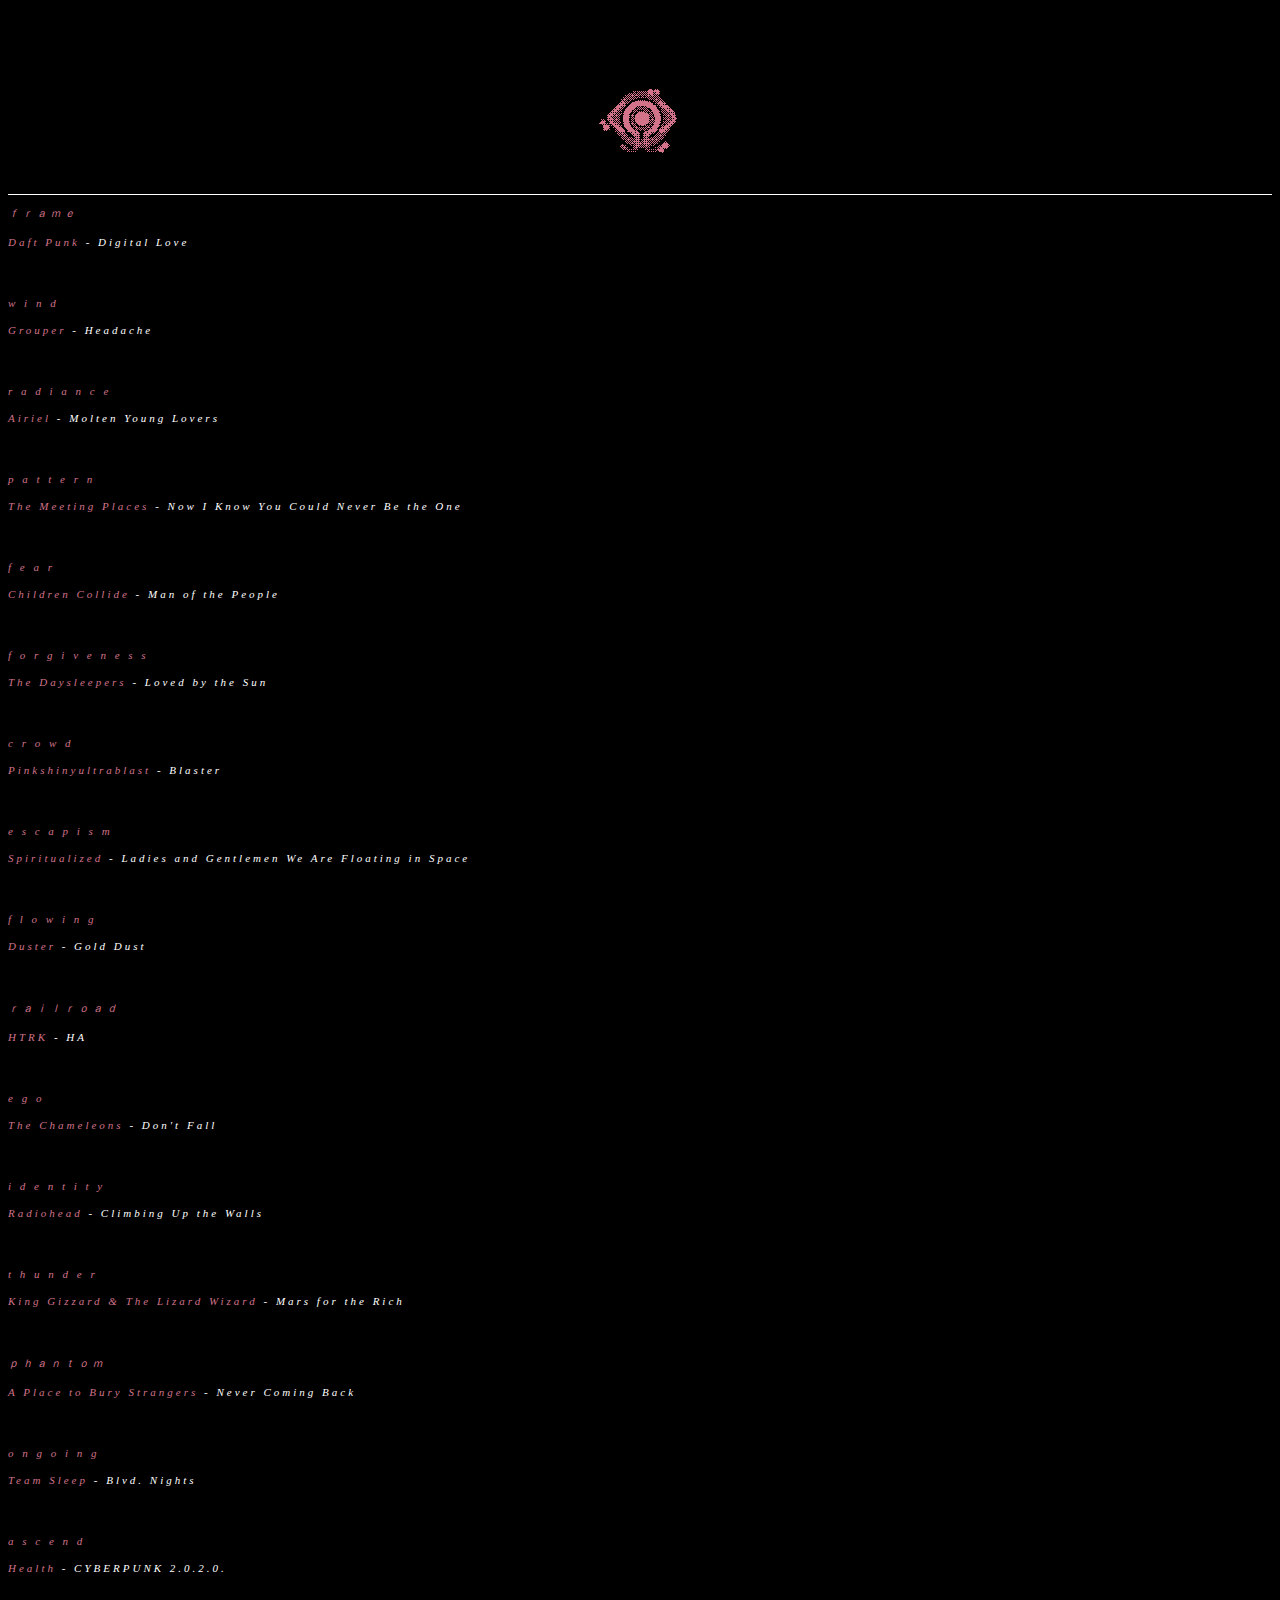
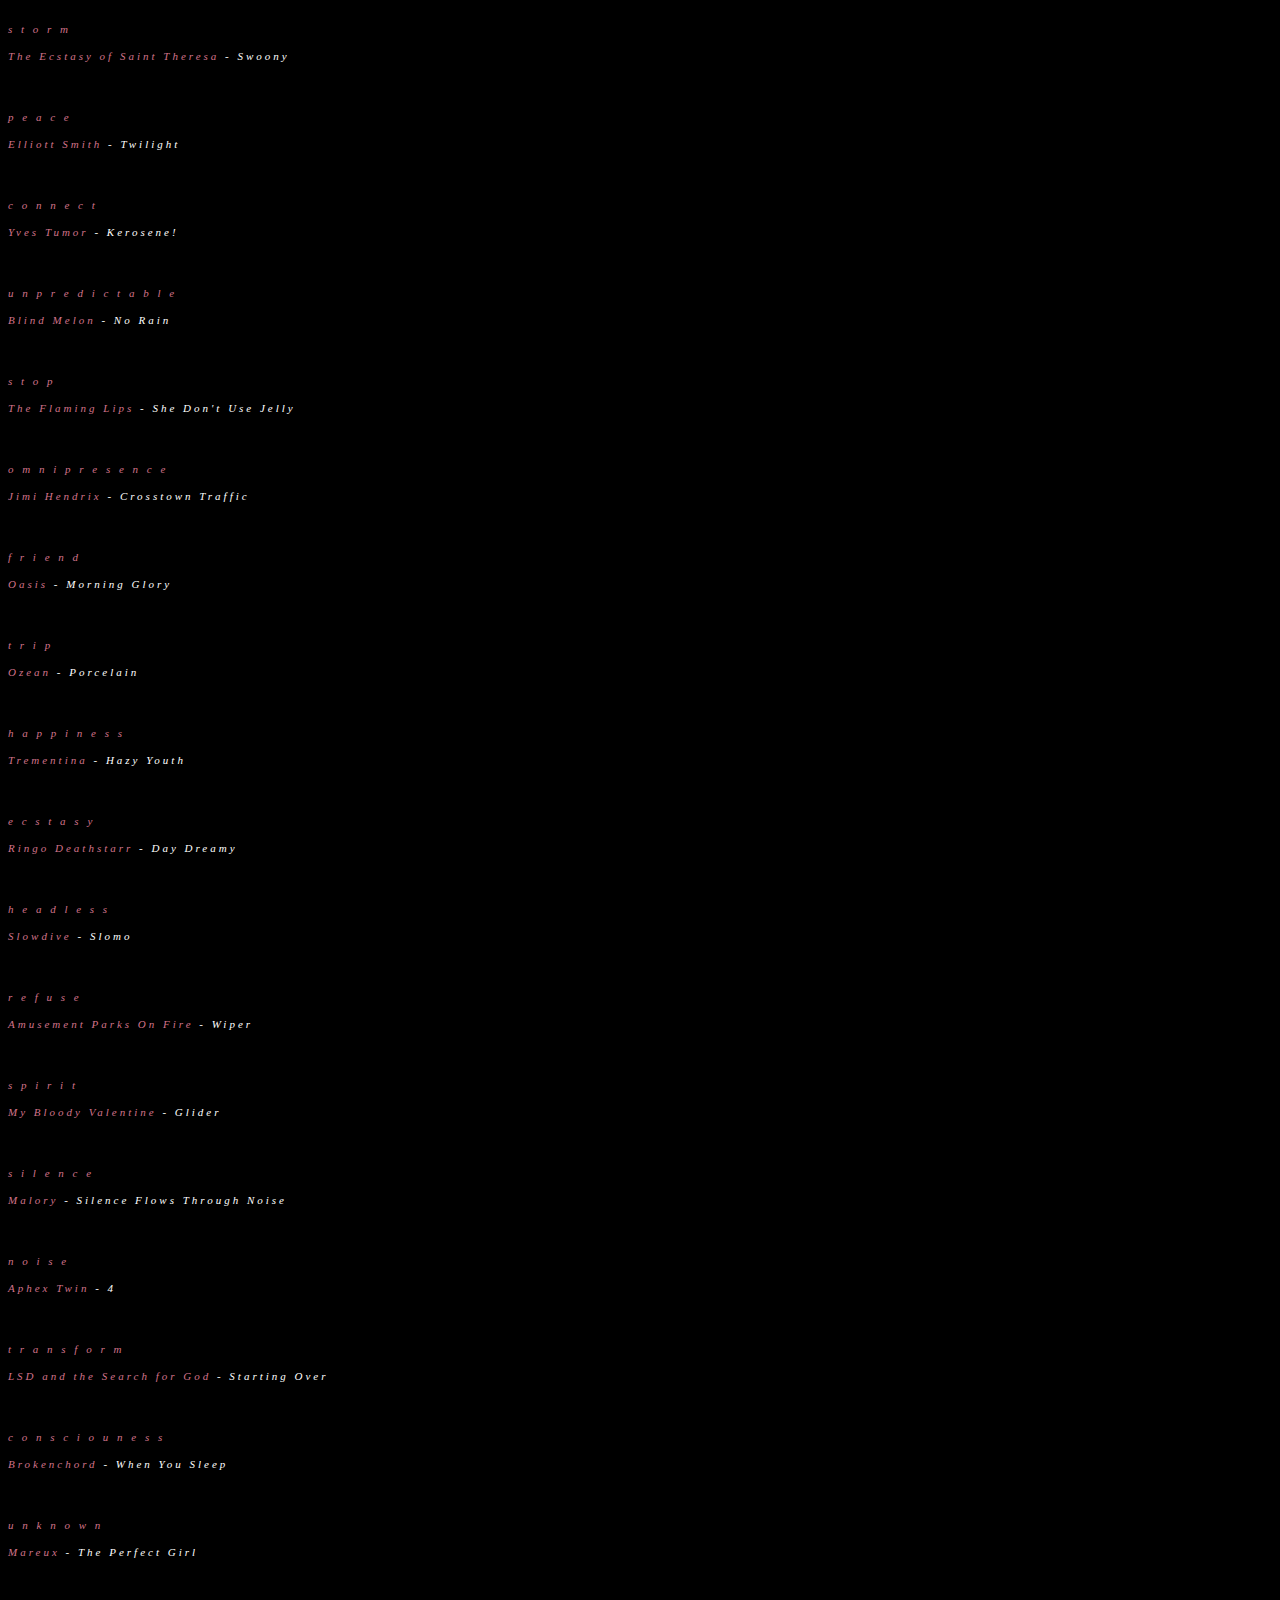
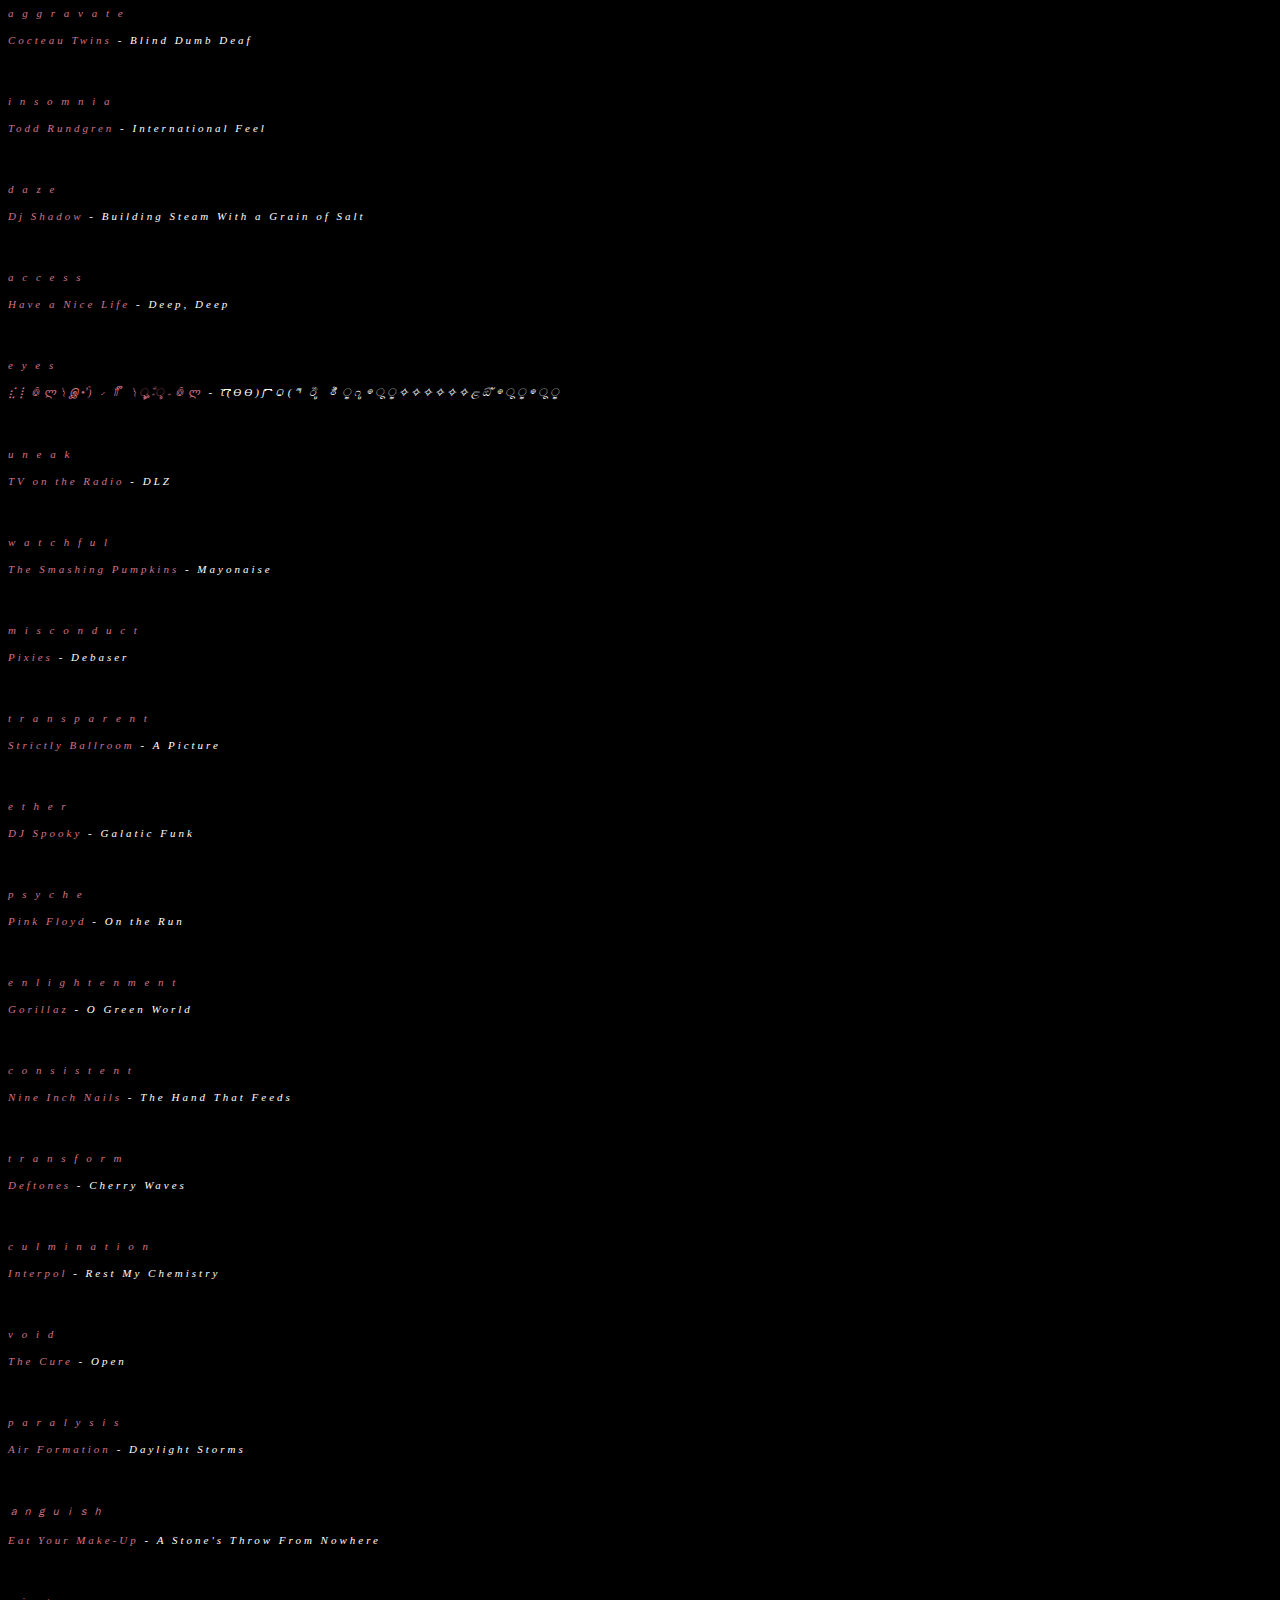
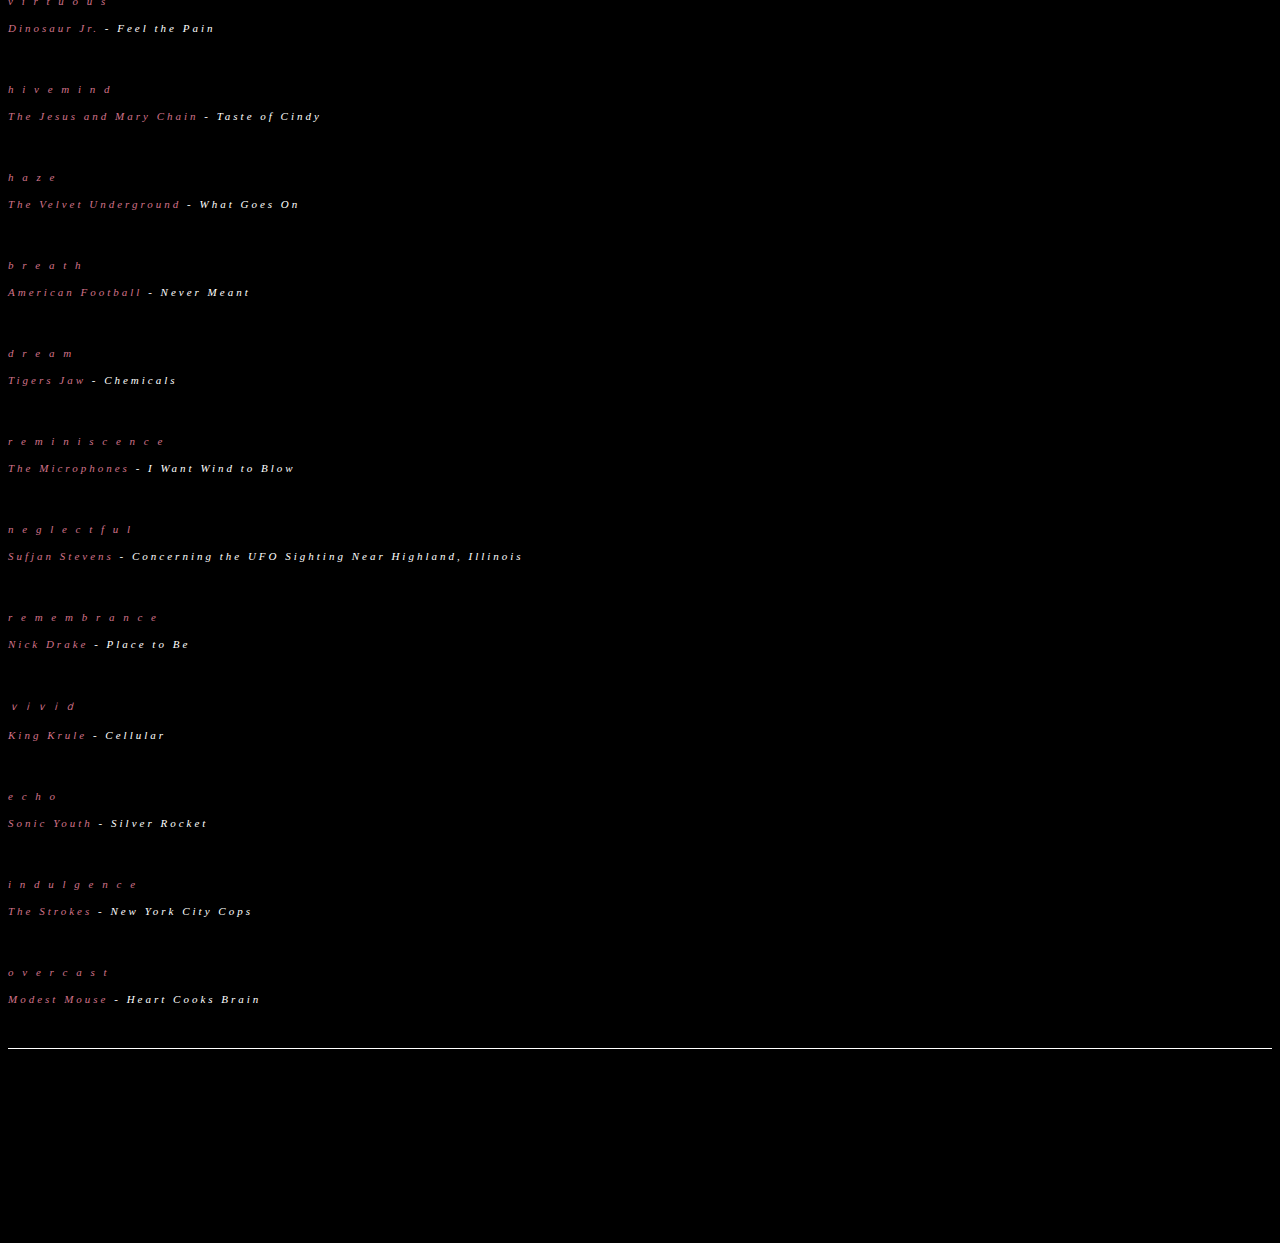
<file: tracklist.html>
<!DOCTYPE html>

<head>
<link rel="shortcut icon" href="favicon2.gif">
<title>┍ ᵐ ᵘ ˢ ⁱ ᶜ  ᵗ ʳ ᵃ ᶜ ᵏ ˡ ⁱ ˢ ᵗ ┙</title>
<meta http-equiv="Content-Type" content="text/html; charset=UTF-8">
</head>

<body style="background-color:#000">
<div>
<style>
a:link {color:#d2738a;}
a:visited {color:#d2738a;}
a:hover {color:#fff;}
a:active {color:#d2738a;}
</style>
<br>

 <style>
TEXT_MAIN {letter-spacing:3px; color: #fff; font-size: 11px;}

</style>

<style>
hr { background-color: #fff; height: 1px; border: 0;}
</style>


<h1 style= "color:#d2738a; text-align: center;"
<br><br><a href="index.html">
<img draggable="false" src="mebii3.gif" alt="home" width="93" height="80"></a><br></h1>



<hr>
<TEXT_MAIN><i>

 

<p style="color:#d2738a"><!--<a href="###########">-->ｆｒａｍｅ</a></p> 
<a href="https://www.last.fm/music/Daft+Punk/_/Digital+Love" target="_blank" STYLE="TEXT-DECORATION: NONE">Daft Punk</a>
 - Digital Love
<br><br><br>

<p style="color:#d2738a">w i n d</p> 
<a href="https://www.last.fm/music/Grouper/_/Headache" target="_blank" STYLE="TEXT-DECORATION: NONE">Grouper</a>
 - Headache
<br><br><br>
 
<p style="color:#d2738a">r a d i a n c e</p>
<a href="https://www.last.fm/music/Airiel/_/Molten+Young+Lovers" target="_blank" STYLE="TEXT-DECORATION: NONE">Airiel</a>
 - Molten Young Lovers
<br><br><br>
 
<p style="color:#d2738a">p a t t e r n</p>
<a href="https://www.last.fm/music/The+Meeting+Places/_/Now+I+Know+You+Could+Never+Be+the+One" target="_blank" STYLE="TEXT-DECORATION: NONE">The Meeting Places</a>
 - Now I Know You Could Never Be the One
<br><br><br>
 
<p style="color:#d2738a">f e a r</p> 
<a href="https://www.youtube.com/watch?v=ZHpCUPA-4Lk" target="_blank" STYLE="TEXT-DECORATION: NONE">Children Collide</a>
 - Man of the People 
<br><br><br>
 
<p style="color:#d2738a">f o r g i v e n e s s</p> 
<a href="https://www.last.fm/music/The+Daysleepers/_/Loved+by+the+Sun" target="_blank" STYLE="TEXT-DECORATION: NONE">The Daysleepers</a>
 - Loved by the Sun
<br><br><br>
 
 <p style="color:#d2738a">c r o w d</p>
<a href="https://www.last.fm/music/Pinkshinyultrablast/_/Blaster" target="_blank" STYLE="TEXT-DECORATION: NONE">Pinkshinyultrablast</a>
 - Blaster
<br><br><br>
 
<p style="color:#d2738a">e s c a p i s m</p>
<a href="https://www.last.fm/music/Spiritualized/_/Ladies+and+Gentlemen+We+Are+Floating+in+Space" target="_blank" STYLE="TEXT-DECORATION: NONE">Spiritualized</a>
 - Ladies and Gentlemen We Are Floating in Space
<br><br><br>
 
<p style="color:#d2738a">f l o w i n g</p>
<a href="https://www.last.fm/music/Duster/_/Gold+Dust" target="_blank" STYLE="TEXT-DECORATION: NONE">Duster</a>
 - Gold Dust
<br><br><br>
 
<p style="color:#d2738a">ｒａｉｌｒｏａｄ</p>
 <a href="https://www.last.fm/music/HTRK/_/Ha" target="_blank" STYLE="TEXT-DECORATION: NONE">HTRK</a>
 - HA
<br><br><br>  
 
<p style="color:#d2738a">e g o</p>
<a href="https://www.last.fm/music/The+Chameleons/_/Don%27t+Fall" target="_blank" STYLE="TEXT-DECORATION: NONE">The Chameleons</a>
 - Don't Fall
<br><br><br>
 
<p style="color:#d2738a">i d e n t i t y</p>
<a href="https://www.last.fm/music/Radiohead/_/Climbing+Up+the+Walls" target="_blank" STYLE="TEXT-DECORATION: NONE">Radiohead</a>
 - Climbing Up the Walls
<br><br><br>
 
 <p style="color:#d2738a">t h u n d e r</p>
<a href="https://www.last.fm/music/King+Gizzard+&+The+Lizard+Wizard/_/Mars+for+the+Rich" target="_blank" STYLE="TEXT-DECORATION: NONE">King Gizzard & The Lizard Wizard</a>
 - Mars for the Rich
<br><br><br>
 
<p style="color:#d2738a">ｐｈａｎｔｏｍ</p>
<a href="https://www.last.fm/music/A+Place+to+Bury+Strangers/_/Never+Coming+Back" target="_blank" STYLE="TEXT-DECORATION: NONE">A Place to Bury Strangers</a>
 - Never Coming Back
<br><br><br>  
 
<p style="color:#d2738a">o n g o i n g</p>
<a href="https://www.last.fm/music/Team+Sleep/_/Blvd.+Nights" target="_blank" STYLE="TEXT-DECORATION: NONE">Team Sleep</a>
 - Blvd. Nights
<br><br><br>
 
<p style="color:#d2738a">a s c e n d</p>
<a href="https://www.last.fm/music/Health/_/CYBERPUNK+2.0.2.0." target="_blank" STYLE="TEXT-DECORATION: NONE">Health</a>
 - CYBERPUNK 2.0.2.0.
<br><br><br> 
 
<p style="color:#d2738a">s t o r m</p>
<a href="https://www.last.fm/music/The+Ecstasy+of+Saint+Theresa/_/Swoony" target="_blank"STYLE="TEXT-DECORATION: NONE">The Ecstasy of Saint Theresa</a>
- Swoony
<br><br><br>
 
<p style="color:#d2738a">p e a c e</p>
<a href="https://www.last.fm/music/Elliott+Smith/_/Twilight" target="_blank" STYLE="TEXT-DECORATION: NONE">Elliott Smith</a>
 - Twilight
<br><br><br>
 
<p style="color:#d2738a">c o n n e c t</p>
<a href="https://www.last.fm/music/Yves+Tumor/_/Kerosene!" target="_blank" STYLE="TEXT-DECORATION: NONE">Yves Tumor</a>
 - Kerosene!
<br><br><br> 
 
<p style="color:#d2738a">u n p r e d i c t a b l e</p>
<a href="https://www.last.fm/music/Blind+Melon/_/No+Rain" target="_blank" STYLE="TEXT-DECORATION: NONE">Blind Melon</a>
 - No Rain
<br><br><br>
 
<p style="color:#d2738a">s t o p</p>
<a href="https://www.last.fm/music/The+Flaming+Lips/_/She+Don%27t+Use+Jelly" target="_blank" STYLE="TEXT-DECORATION: NONE">The Flaming Lips</a>
 - She Don't Use Jelly
<br><br><br>    

<p style="color:#d2738a">o m n i p r e s e n c e</p>
<a href="https://www.last.fm/music/Jimi+Hendrix/_/Crosstown+Traffic" target="_blank" STYLE="TEXT-DECORATION: NONE">Jimi Hendrix</a>
 - Crosstown Traffic
<br><br><br>
 
<p style="color:#d2738a">f r i e n d</p>
<a href="https://www.last.fm/music/Oasis/_/Morning+Glory" target="_blank" STYLE="TEXT-DECORATION: NONE">Oasis</a>
 - Morning Glory
<br><br><br>
 
<p style="color:#d2738a">t r i p</p>
<a href="https://www.last.fm/music/Ozean/_/Porcelain" target="_blank" STYLE="TEXT-DECORATION: NONE">Ozean</a>
 - Porcelain
<br><br><br>
 
<p style="color:#d2738a">h a p p i n e s s</p>
<a href="https://www.last.fm/music/Trementina/_/Hazy+Youth" target="_blank" STYLE="TEXT-DECORATION: NONE">Trementina</a>
 - Hazy Youth
<br><br><br>
 
<p style="color:#d2738a">e c s t a s y</p>
<a href="https://www.last.fm/music/Ringo+Deathstarr/_/Day+Dreamy" target="_blank" STYLE="TEXT-DECORATION: NONE">Ringo Deathstarr</a>
 - Day Dreamy
<br><br><br>
 
<p style="color:#d2738a">h e a d l e s s</p>
<a href="https://www.last.fm/music/Slowdive/_/Slomo" target="_blank" STYLE="TEXT-DECORATION: NONE">Slowdive</a>
 - Slomo
<br><br><br>
  
 <p style="color:#d2738a">r e f u s e</p>
<a href="https://www.last.fm/music/Amusement+Parks+On+Fire/_/Wiper" target="_blank" STYLE="TEXT-DECORATION: NONE">Amusement Parks On Fire</a>
 - Wiper
<br><br><br>
 
<p style="color:#d2738a">s p i r i t</p>
<a href="https://www.last.fm/music/My+Bloody+Valentine/_/Glider" target="_blank" STYLE="TEXT-DECORATION: NONE">My Bloody Valentine</a>
 - Glider
<br><br><br>
 
 <p style="color:#d2738a">s i l e n c e</p>
<a href="https://www.last.fm/music/Malory/_/Silence+Flows+Through+Noise" target="_blank" STYLE="TEXT-DECORATION: NONE">Malory</a>
- Silence Flows Through Noise
<br><br><br>

<p style="color:#d2738a">n o i s e</p>
<a href="https://www.last.fm/music/Aphex+Twin/_/4" target="_blank" STYLE="TEXT-DECORATION: NONE">Aphex Twin</a>
- 4
<br><br><br>

<p style="color:#d2738a">t r a n s f o r m</p>
<a href="https://www.last.fm/music/LSD+and+the+Search+for+God/_/Starting+Over" target="_blank" STYLE="TEXT-DECORATION: NONE">LSD and the Search for God</a>
 - Starting Over
<br><br><br>
 
<p style="color:#d2738a">c o n s c i o u n e s s</p>
<a href="https://www.last.fm/music/Brokenchord/_/When+You+Sleep" target="_blank" STYLE="TEXT-DECORATION: NONE">Brokenchord</a>
 - When You Sleep
<br><br><br>
 
<p style="color:#d2738a">u n k n o w n</p>
<a href="https://www.last.fm/music/Mareux/_/The+Perfect+Girl" target="_blank" STYLE="TEXT-DECORATION: NONE">Mareux</a>
 - The Perfect Girl
<br><br><br>

<p style="color:#d2738a">a g g r a v a t e</p>
<a href="https://www.last.fm/music/Cocteau+Twins/_/Blind+Dumb+Deaf" target="_blank" STYLE="TEXT-DECORATION: NONE">Cocteau Twins</a>
 - Blind Dumb Deaf
<br><br><br>

<p style="color:#d2738a">i n s o m n i a</p>
<a href="https://www.last.fm/music/Todd+Rundgren/_/International+Feel" target="_blank" STYLE="TEXT-DECORATION: NONE">Todd Rundgren</a>
 - International Feel
<br><br><br>
 
<p style="color:#d2738a">d a z e</p>
<a href="https://www.last.fm/music/DJ+Shadow/_/Building+Steam+With+a+Grain+of+Salt" target="_blank" STYLE="TEXT-DECORATION: NONE">Dj Shadow</a>
 - Building Steam With a Grain of Salt
<br><br><br>

<p style="color:#d2738a">a c c e s s</p>
<a href="https://www.last.fm/music/Have+a+Nice+Life/_/Deep,+Deep" target="_blank" STYLE="TEXT-DECORATION: NONE">Have a Nice Life</a>
 - Deep, Deep
<br><br><br>

<p style="color:#d2738a">e y e s</p>
<a href="https://www.last.fm/music/%E2%A3%8E%E2%A1%87%EA%89%BA%E1%83%9A%E0%BC%BD%E0%AE%87%E2%80%A2%CC%9B)%E0%BE%80%E2%97%9E+%E0%BC%8E%E0%BA%B6+%E0%BC%BD%E0%A7%A3%E0%A7%A2%D8%9E%E0%A7%A2%D8%9E%D8%96+%EA%89%BA%E1%83%9A/_/%CA%85%CD%A1%CD%A1%CD%A1%CD%A1%CD%A1%CD%A1%CD%A1%CD%A1%CD%A1%CD%A1%CD%A1(%C6%9F%D3%A8)%CA%83%CD%A1%CD%A1%CD%A1%CD%A1%CD%A1%CD%A1%CD%A1%CD%A1%CD%A1%CD%A1+%EA%90%91(%E0%BD%80+%E0%B6%8A%E0%BA%B9+%E0%B0%A0%E0%B1%80%E0%A9%82%E0%B3%A7%E0%BA%B9%E0%BF%83%E0%A5%82%E0%A9%82%E2%9C%A7%E2%9C%A7%E2%9C%A7%E2%9C%A7%E2%9C%A7%E2%9C%A7%E0%B7%85%E0%B6%95%E0%B8%B1%E0%BF%83%E0%A5%82%E0%A9%82%E0%BF%83%E0%A5%82%E0%A9%82" target="_blank" STYLE="TEXT-DECORATION: NONE">⣎⡇ꉺლ༽இ•̛)ྀ◞ ༎ຶ ༽ৣৢ؞ৢ؞ؖ ꉺლ</a>
 - ʅ͡͡͡͡͡͡͡͡͡͡͡(ƟӨ)ʃ͡͡͡͡͡͡͡͡͡͡ ꐑ(ཀ ඊູ ఠీੂ೧ູ࿃ूੂ✧✧✧✧✧✧ළඕั࿃ूੂ࿃ूੂ
<br><br><br>

<p style="color:#d2738a">u n e a k</p>
<a href="https://www.last.fm/music/TV+on+the+Radio/_/DLZ" target="_blank" STYLE="TEXT-DECORATION: NONE">TV on the Radio</a>
 - DLZ
<br><br><br>

<p style="color:#d2738a">w a t c h f u l</p>
<a href="https://www.last.fm/music/The+Smashing+Pumpkins/_/Mayonaise+-+Remastered" target="_blank" STYLE="TEXT-DECORATION: NONE">The Smashing Pumpkins</a>
 - Mayonaise
<br><br><br>

<p style="color:#d2738a">m i s c o n d u c t</p>
<a href="https://www.last.fm/music/Pixies/_/Debaser" target="_blank" STYLE="TEXT-DECORATION: NONE">Pixies</a>
 - Debaser
<br><br><br>
 
<p style="color:#d2738a">t r a n s p a r e n t</p>
<a href="https://www.last.fm/music/Strictly+Ballroom/_/A+Picture+(1996)" target="_blank" STYLE="TEXT-DECORATION: NONE">Strictly Ballroom</a>
 - A Picture
<br><br><br>
 
<p style="color:#d2738a">e t h e r</p>
<a href="https://www.last.fm/music/DJ+Spooky/_/Galactic+Funk" target="_blank" STYLE="TEXT-DECORATION: NONE">DJ Spooky</a>
 - Galatic Funk
<br><br><br>
 
<p style="color:#d2738a">p s y c h e</p>
<a href="https://www.last.fm/music/Pink+Floyd/_/On+the+Run" target="_blank" STYLE="TEXT-DECORATION: NONE">Pink Floyd</a>
 - On the Run
<br><br><br>
 
<p style="color:#d2738a">e n l i g h t e n m e n t</p>
<a href="https://www.last.fm/music/Gorillaz/_/O+Green+World" target="_blank" STYLE="TEXT-DECORATION: NONE">Gorillaz</a>
 - O Green World
<br><br><br>
 
<p style="color:#d2738a">c o n s i s t e n t</p>
<a href="https://www.last.fm/music/Nine+Inch+Nails/_/The+Hand+That+Feeds" target="_blank" STYLE="TEXT-DECORATION: NONE">Nine Inch Nails</a>
 - The Hand That Feeds
<br><br><br>
 
<p style="color:#d2738a">t r a n s f o r m</p>
<a href="https://www.last.fm/music/Deftones/_/Cherry+Waves" target="_blank" STYLE="TEXT-DECORATION: NONE">Deftones</a>
 - Cherry Waves
<br><br><br>
  
<p style="color:#d2738a">c u l m i n a t i o n</p>
<a href="https://www.last.fm/music/Interpol/_/Rest+My+Chemistry" target="_blank" STYLE="TEXT-DECORATION: NONE">Interpol</a>
 - Rest My Chemistry
<br><br><br>
 
<p style="color:#d2738a">v o i d</p> 
<a href="https://www.last.fm/music/The+Cure/_/Open" target="_blank" STYLE="TEXT-DECORATION: NONE">The Cure</a>
 - Open
<br><br><br>
 
<p style="color:#d2738a">p a r a l y s i s</p>
<a href="https://www.last.fm/music/Air+Formation/_/Daylight+Storms" target="_blank" STYLE="TEXT-DECORATION: NONE">Air Formation</a>
 - Daylight Storms
<br><br><br> 
 
<p style="color:#d2738a">ａｎｇｕｉｓｈ</p>
<a href="https://www.last.fm/music/Eat+Your+Make-Up/_/A+Stone%27s+Throw+From+Nowhere" target="_blank" STYLE="TEXT-DECORATION: NONE">Eat Your Make-Up</a>
 - A Stone's Throw From Nowhere
<br><br><br> 
   
<p style="color:#d2738a">v i r t u o u s</p>
<a href="https://www.last.fm/music/Dinosaur+Jr./_/Feel+the+Pain" target="_blank" STYLE="TEXT-DECORATION: NONE">Dinosaur Jr.</a>
 - Feel the Pain
<br><br><br>
 
<p style="color:#d2738a">h i v e m i n d</p>
<a href="https://www.last.fm/music/The+Jesus+and+Mary+Chain/_/Taste+of+Cindy" target="_blank" STYLE="TEXT-DECORATION: NONE">The Jesus and Mary Chain</a>
 - Taste of Cindy
<br><br><br>   
 
<p style="color:#d2738a">h a z e</p>
<a href="https://www.last.fm/music/The+Velvet+Underground/_/What+Goes+On" target="_blank" STYLE="TEXT-DECORATION: NONE">The Velvet Underground</a>
 - What Goes On
<br><br><br>
 
<p style="color:#d2738a">b r e a t h</p>
<a href="https://www.last.fm/music/American+Football/_/Never+Meant" target="_blank" STYLE="TEXT-DECORATION: NONE">American Football</a>
 - Never Meant
<br><br><br> 
 
<p style="color:#d2738a">d r e a m</p>
<a href="https://www.last.fm/music/Tigers+Jaw/_/Chemicals" target="_blank" STYLE="TEXT-DECORATION: NONE">Tigers Jaw</a>
 - Chemicals
<br><br><br>    
 
<p style="color:#d2738a">r e m i n i s c e n c e</p>
<a href="https://www.last.fm/music/The+Microphones/_/I+Want+Wind+to+Blow" target="_blank" STYLE="TEXT-DECORATION: NONE">The Microphones</a>
 - I Want Wind to Blow
<br><br><br> 
 
<p style="color:#d2738a">n e g l e c t f u l</p>
<a href="https://www.last.fm/music/Sufjan+Stevens/_/Concerning+the+UFO+Sighting+Near+Highland,+Illinois" target="_blank" STYLE="TEXT-DECORATION: NONE">Sufjan Stevens</a>
 - Concerning the UFO Sighting Near Highland, Illinois
<br><br><br>
 
<p style="color:#d2738a">r e m e m b r a n c e</p>
<a href="https://www.last.fm/music/Nick+Drake/_/Place+to+Be" target="_blank" STYLE="TEXT-DECORATION: NONE">Nick Drake</a>
 - Place to Be
<br><br><br>
 
<p style="color:#d2738a">ｖｉｖｉｄ</p>
<a href="https://www.last.fm/music/King+Krule/_/Cellular" target="_blank" STYLE="TEXT-DECORATION: NONE">King Krule</a>
 - Cellular
<br><br><br>
 
<p style="color:#d2738a">e c h o</p>
<a href="https://www.last.fm/music/Sonic+Youth/_/Silver+Rocket" target="_blank" STYLE="TEXT-DECORATION: NONE">Sonic Youth</a>
 - Silver Rocket
<br><br><br>
 
<p style="color:#d2738a">i n d u l g e n c e</p>
<a href="https://www.last.fm/music/The+Strokes/_/New+York+City+Cops" target="_blank" STYLE="TEXT-DECORATION: NONE">The Strokes</a>
 - New York City Cops
<br><br><br>

<p style="color:#d2738a">o v e r c a s t</p>
<a href="https://www.last.fm/music/Modest+Mouse/_/Heart+Cooks+Brain" target="_blank" STYLE="TEXT-DECORATION: NONE">Modest Mouse</a>
 - Heart Cooks Brain
<br><br><br> 

































            
<!-- 

<!-- <p><a href="frame.html" STYLE="TEXT-DECORATION: NONE">ｆｒａｍｅ</a></p>
<a href="########################" target="_blank" STYLE="TEXT-DECORATION: NONE">########################</a>######
 - ########################
<br><br><br>

<p><a href="storm.html" STYLE="TEXT-DECORATION: NONE">ｓｔｏｒｍ</a></p>
<a href="########################" target="_blank" STYLE="TEXT-DECORATION: NONE">########################</a>######
 - ########################
<br><br><br>

<p><a href="daze.html" STYLE="TEXT-DECORATION: NONE">ｄａｚｅ</a></p>
<a href="########################" target="_blank" STYLE="TEXT-DECORATION: NONE">########################</a>#####
 - ########################
<br><br><br>

<p><a href="line.html" STYLE="TEXT-DECORATION: NONE">ｌｉｎｅ</a></p>
<a href="########################" target="_blank" STYLE="TEXT-DECORATION: NONE">########################</a>#####
 - ########################
<br><br><br>

<p><a href="anguish.html" STYLE="TEXT-DECORATION: NONE">ａｎｇｕｉｓｈ</a></p>
<a href="########################" target="_blank" STYLE="TEXT-DECORATION: NONE">########################</a>####
 - ########################
<br><br><br>

<p><a href="uneak.html" STYLE="TEXT-DECORATION: NONE">ｕｎｅａｋ</a></p>
<a href="########################" target="_blank" STYLE="TEXT-DECORATION: NONE">########################</a>#####
 - ########################
<br><br><br>

<p><a href="culmination.html" STYLE="TEXT-DECORATION: NONE">ｃｕｌｍｉｎａｔｉｏｎ</a></p>
<a href="########################" target="_blank" STYLE="TEXT-DECORATION: NONE">########################</a>#######
 - ########################
<br><br><br>

<p><a href="ongoing.html" STYLE="TEXT-DECORATION: NONE">ｏｎｇｏｉｎｇ</a></p>
<a href="########################" target="_blank" STYLE="TEXT-DECORATION: NONE">########################</a>#########
 - ########################
<br><br><br>

<p><a href="radiance.html" STYLE="TEXT-DECORATION: NONE">ｒａｄｉａｎｃｅ</a></p>
<a href="########################" target="_blank" STYLE="TEXT-DECORATION: NONE">########################</a>#######
 - ########################
<br><br><br>

<p><a href="forgiveness.html" STYLE="TEXT-DECORATION: NONE">ｆｏｒｇｉｖｅｎｅｓｓ</a></p>
<a href="########################" target="_blank" STYLE="TEXT-DECORATION: NONE">########################</a>#########
 - ########################
<br><br><br>

<p><a href="virtuous.html" STYLE="TEXT-DECORATION: NONE">ｖｉｒｔｕｏｕｓ</a></p>
<a href="########################" target="_blank" STYLE="TEXT-DECORATION: NONE">########################</a>#######
 - ########################
<br><br><br>

<p><a href="indulgence.html" STYLE="TEXT-DECORATION: NONE">ｉｎｄｕｌｇｅｎｃｅ</a></p>
<a href="########################" target="_blank" STYLE="TEXT-DECORATION: NONE">########################</a>########
 - ########################
<br><br><br>

<p><a href="hivemind.html" STYLE="TEXT-DECORATION: NONE">ｈｉｖｅｍｉｎｄ</a></p>
<a href="########################" target="_blank" STYLE="TEXT-DECORATION: NONE">########################</a>#######
 - ########################
<br><br><br>

<p><a href="liquid.html" STYLE="TEXT-DECORATION: NONE">ｌｉｑｕｉｄ</a></p>
<a href="########################" target="_blank" STYLE="TEXT-DECORATION: NONE">########################</a>########
 - ########################
<br><br><br>

<p><a href="breath.html" STYLE="TEXT-DECORATION: NONE">ｂｒｅａｔｈ</a></p>
<a href="########################" target="_blank" STYLE="TEXT-DECORATION: NONE">########################</a>#########
 - ########################
<br><br><br>

<p><a href="phantom.html" STYLE="TEXT-DECORATION: NONE">ｐｈａｎｔｏｍ</a></p>
<a href="########################" target="_blank" STYLE="TEXT-DECORATION: NONE">########################</a>#########
 - ########################
<br><br><br>

<p><a href="obscure.html" STYLE="TEXT-DECORATION: NONE">ｏｂｓｃｕｒｅ</a></p>
<a href="########################" target="_blank" STYLE="TEXT-DECORATION: NONE">########################</a>########
 - ########################
<br><br><br>

<p><a href="haze.html" STYLE="TEXT-DECORATION: NONE">ｈａｚｅ</a></p>
<a href="########################" target="_blank" STYLE="TEXT-DECORATION: NONE">########################</a>#######
 - ########################
<br><br><br>

<p><a href="ego.html" STYLE="TEXT-DECORATION: NONE">ｅｇｏ</a></p>
<a href="########################" target="_blank" STYLE="TEXT-DECORATION: NONE">########################</a>#######
 - ########################
<br><br><br>

<p><a href="reminiscence.html" STYLE="TEXT-DECORATION: NONE">ｒｅｍｉｎｉｓｃｅｎｃｅ</a></p>
<a href="########################" target="_blank" STYLE="TEXT-DECORATION: NONE">########################</a>########
 - ########################
<br><br><br>

<p><a href="glimmer.html" STYLE="TEXT-DECORATION: NONE">ｇｌｉｍｍｅｒ</a></p>
<a href="########################" target="_blank" STYLE="TEXT-DECORATION: NONE">########################</a>#######
 - ########################
<br><br><br>

<p><a href="eyes.html" STYLE="TEXT-DECORATION: NONE">ｅｙｅｓ</a></p>
<a href="########################" target="_blank" STYLE="TEXT-DECORATION: NONE">########################</a>#######
 - ########################
<br><br><br>

<p><a href="overcast.html" STYLE="TEXT-DECORATION: NONE">ｏｖｅｒｃａｓｔ</a></p>
<a href="########################" target="_blank" STYLE="TEXT-DECORATION: NONE">########################</a>#######
 - ########################
<br><br><br>

<p><a href="thunder.html" STYLE="TEXT-DECORATION: NONE">ｔｈｕｎｄｅｒ</a></p>
<a href="########################" target="_blank" STYLE="TEXT-DECORATION: NONE">########################</a>#######
 - ########################
<br><br><br>

<p><a href="transform.html" STYLE="TEXT-DECORATION: NONE">ｔｒａｎｓｆｏｒｍ</a></p>
<a href="########################" target="_blank" STYLE="TEXT-DECORATION: NONE">########################</a>#######
 - ########################
<br><br><br>

<p><a href="monitor.html" STYLE="TEXT-DECORATION: NONE">ｍｏｎｉｔｏｒ</a></p>
<a href="########################" target="_blank" STYLE="TEXT-DECORATION: NONE">########################</a>#######
 - ########################
<br><br><br>

<p><a href="crowd.html" STYLE="TEXT-DECORATION: NONE">ｃｒｏｗｄ</a></p>
<a href="########################" target="_blank" STYLE="TEXT-DECORATION: NONE">########################</a>#######
 - ########################
<br><br><br>

<p><a href="remembrance.html" STYLE="TEXT-DECORATION: NONE">ｒｅｍｅｍｂｒａｎｃｅ</a></p>
<a href="########################" target="_blank" STYLE="TEXT-DECORATION: NONE">########################</a>#######
 - ########################
<br><br><br>

<p><a href="vivid.html" STYLE="TEXT-DECORATION: NONE">ｖｉｖｉｄ</a></p>
<a href="########################" target="_blank" STYLE="TEXT-DECORATION: NONE">########################</a>#######
 - ###############################
<br><br><br>

<p><a href="neglectful.html" STYLE="TEXT-DECORATION: NONE">ｎｅｇｌｅｃｔｆｕｌ</a></p>
<a href="########################" target="_blank" STYLE="TEXT-DECORATION: NONE">########################</a>#######
 - ########################
<br><br><br>

<p><a href="aggravate.html" STYLE="TEXT-DECORATION: NONE">ａｇｇｒａｖａｔｅ</a></p>
<a href="########################" target="_blank" STYLE="TEXT-DECORATION: NONE">########################</a>#######
 - ########################
<br><br><br>

<p><a href="wiredfriend.html" STYLE="TEXT-DECORATION: NONE">ｗｉｒｅｄｆｒｉｅｎｄ</a></p>
<a href="########################" target="_blank" STYLE="TEXT-DECORATION: NONE">########################</a>#######
 - ########################
<br><br><br>
 
<p><a href="unbound.html" STYLE="TEXT-DECORATION: NONE">ｕｎｂｏｕｎｄ</a></p>
<a href="########################" target="_blank" STYLE="TEXT-DECORATION: NONE">########################</a>#######
 - ########################
<br><br><br>  -->
  
 


<hr>
<br><br><br><br><br><br>



</font>
</TEXT_MAIN>


<br><object width="0" height="0"
classid="clsid:d27cdb6e-ae6d-11cf-96b8-444553540000" 
codebase="http://fpdownload.macromedia.com/pub/shockwave/cabs/flash/swflash.cab#version=8,0,0,0"> 
<param name="SRC" value="">
<embed src="" width="0" height="0"></embed> 
</object>
<br>
<br>
<br>
</i>
</div>
</body>


</html>
</file>
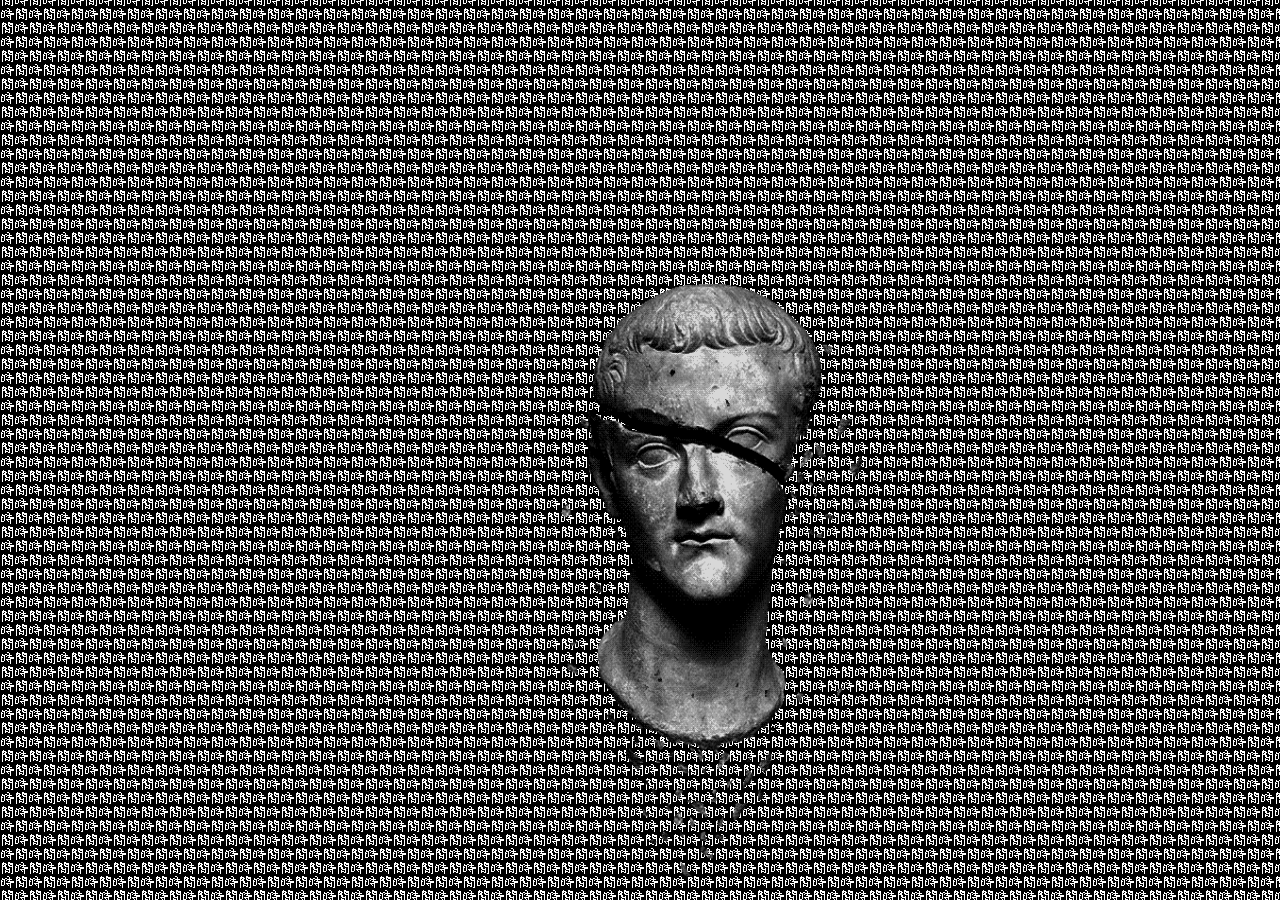
<file: unbound.html>
<html>



<body background="bg_v3.gif">

<div align="center">
   
 <TITLE>ｕｎｂｏｕｎｄ</TITLE>
 

 
<style>
  img {
   position: absolute;
   bottom:20px;
   left: 50%;
   width: 400px;
   height: 600px;
   margin-left: -146px;
}
	
</style>

<!-- <a href="##########">  -->
<a href="index.html"> 
<img border="0" src="statue/manheadwhat2.gif" rel="" width="300" height="600"></a><br>
 
<iframe width="0" height="0" src="https://www.youtube.com/embed/cReuQk0pJbI?autoplay=1&amp;loop=1&amp;playlist=cReuQk0pJbI" frameborder="0" allowfullscreen></iframe>
</div>
</body>


</html>
</file>
<file: stylesheet.css>
@charset "UTF-8";
/* CSS Document */

* {
	margin:0px;
	padding:0px;
	letter-spacing:8px;
	
	-webkit-font-smoothing: none;
	
	
	}
	
body {
	background-image:url(bg/bg_RGB_horizl_02.gif);
	background-color:#000;
	;
	color:#fff;	

	
	}
	
a {
	text-decoration:none;
	
	}
	
a:link {
	color:#fff;
	}
	
a:visited {
	color:#fff;
	}
	
a:hover {
	color:#fff;
	/* animation: wiredB2 1s ease-out infinite; */

	}
	
a:active {
	color:#fff;
	} 

#navbar {
	
	background-color: #000;
	width:800px;
	height:auto;
	margin-left:auto;
	margin-right:auto;
	margin-top:auto;
	box-shadow:black 0px 5px 10px;
	text-align:center;
	padding-top:40px;
	
	}
	
h1 {
	font-size:28px;
	font-family:Times, "Times New Roman", serif;
	font-weight:normal;
	clear:both;
	}
	
h6 {
	font-size:11px;
	
	}
	
.intro {
	font-size:10px;
	
	}
	
.copy {
	font-size:11px;
	
	}
	
.mail {
	font-size:9px;
	
	}
	
.logo {
	margin:20px;
	
	
	}
	
#navline {
	font-size:13px;
	letter-spacing:8px;
	margin-bottom:20px;
	text-align: center;
	}
	
.blinkFrame {
	
	display:inline-block;
	float: initial;
	margin: 0px 100px;
	padding: 60px;
	


	

	
	}
	
	
hr {
	
	border-color:#fff;
	border-bottom-width:2px;
	
	
	
	}
	
#enterWired {
	display:block;
	width:380px;
	height:200px;
	margin-left:auto;
	margin-right:auto;
	margin-top: 30px;
	
	
	
	}
	
	
.article {
	width:800px;
	background-color:black;
	height:auto;
	margin-left:auto;
	margin-right:auto;
	margin-top:40px;
	box-shadow:black 0px 5px 10px;
	text-align:center;
	letter-spacing:8px;
	font-size:13px;
	padding-top:20px;

	
	}
	
.article p {
	margin:20px;
	font-size:13px;

	
	}
	
.date {
	font-size:10px;
	line-height:0px;
	margin:0px;
	
	}
.author {
	font-size:11px;
	line-height:40px;
	margin:0px;
	
	}
	
h5 {
	font-weight:normal;
	}
	
b {
	color:#fff;
	font-weight:normal;
	
	}
	
#footer {
	margin-top:70px;
	color:#fff;
	border:0px;
	text-align:center;
	letter-spacing:8px;
	font-size:10px;
	margin-bottom:2px;
	}
	
#footer span {
	background-color:black;
	padding:3px;
	
	
	}

#footer a {
	text-decoration:underline;	
	}
	
	
#note {
	letter-spacing:0px;
	}
	
.article .comment {
	font-size:9px;
	}
	
.jap {
	font-smooth: auto !important;
	-webkit-font-smoothing : auto !important;
	
	}
	
.iconA {
	
	background-repeat:no-repeat;
	height:16px;
	width:16px;
	margin-left:auto;
	margin-right:auto;
	margin-bottom:10px;
	
	}
	

	

.del1s {
	animation: blink 2s linear infinite;
	animation-delay: 0s;
	letter-spacing:0px
	
	}	
	
.del1s5ms {
	animation: blink 2s linear infinite;
	animation-delay: 0.4s;
	letter-spacing:0px
	
	}	
	
.del2s {
	animation: blink 2s linear infinite;
	animation-delay: 0.8s;
	letter-spacing:0px
	
	}
	
	
.del4s {
	animation: blink 2s linear infinite;
	animation-delay: 1.2s;
	letter-spacing:0px
	
	}	
	
.del5s {
	animation: blink 2s linear infinite;
	animation-delay: 1.6s;
	letter-spacing:0px
	
	}	

.del6s {
	animation: blink 2s linear infinite;
	animation-delay: 2s;
	letter-spacing:0px
	
	}	

.blink {
  animation: blink 2s linear infinite;
}

.Bfast {
	  animation: blink 2s ease-out infinite;

	}
	
.wiredAnim {
		  animation: wiredB 2s ease-in-out infinite;
	}
	
.wdel1s {
	animation: wiredB 2s ease-in-out infinite;
	animation-delay: 0.4s;	
	}
	
.wdel2s {
	animation: wiredB 2s ease-in-out infinite;
	animation-delay: 0.8s;	
	}
	
.wdel3s {
	animation: wiredB 2s ease-in-out infinite;
	animation-delay: 1.2s;	
	}
	
@keyframes blink {
  50% {
	  color:black;
  }
 }
 
 @keyframes wiredB {
  50% {
	  color:#fff;
	  text-shadow:#fff 1px 4px 5px;
	  }
 }
 
 @keyframes wiredB2 {
  50% {
	  color: #fff;;
	  text-shadow:#fff 1px 1px 6px;
	  }
 }
</file>
<file: stylesheetU800px.css>
@charset "UTF-8";
/* CSS Document */


	
#navbar {
	width:100%;
	margin-top:0px;
	}
	
.article {
	width:100%;
	margin-top:50px;
	
	}
	
#enterWired {
	width:100%;
	background-position:center;
	}
	
.blinkFrame {
	display:none;
	}
</file>
